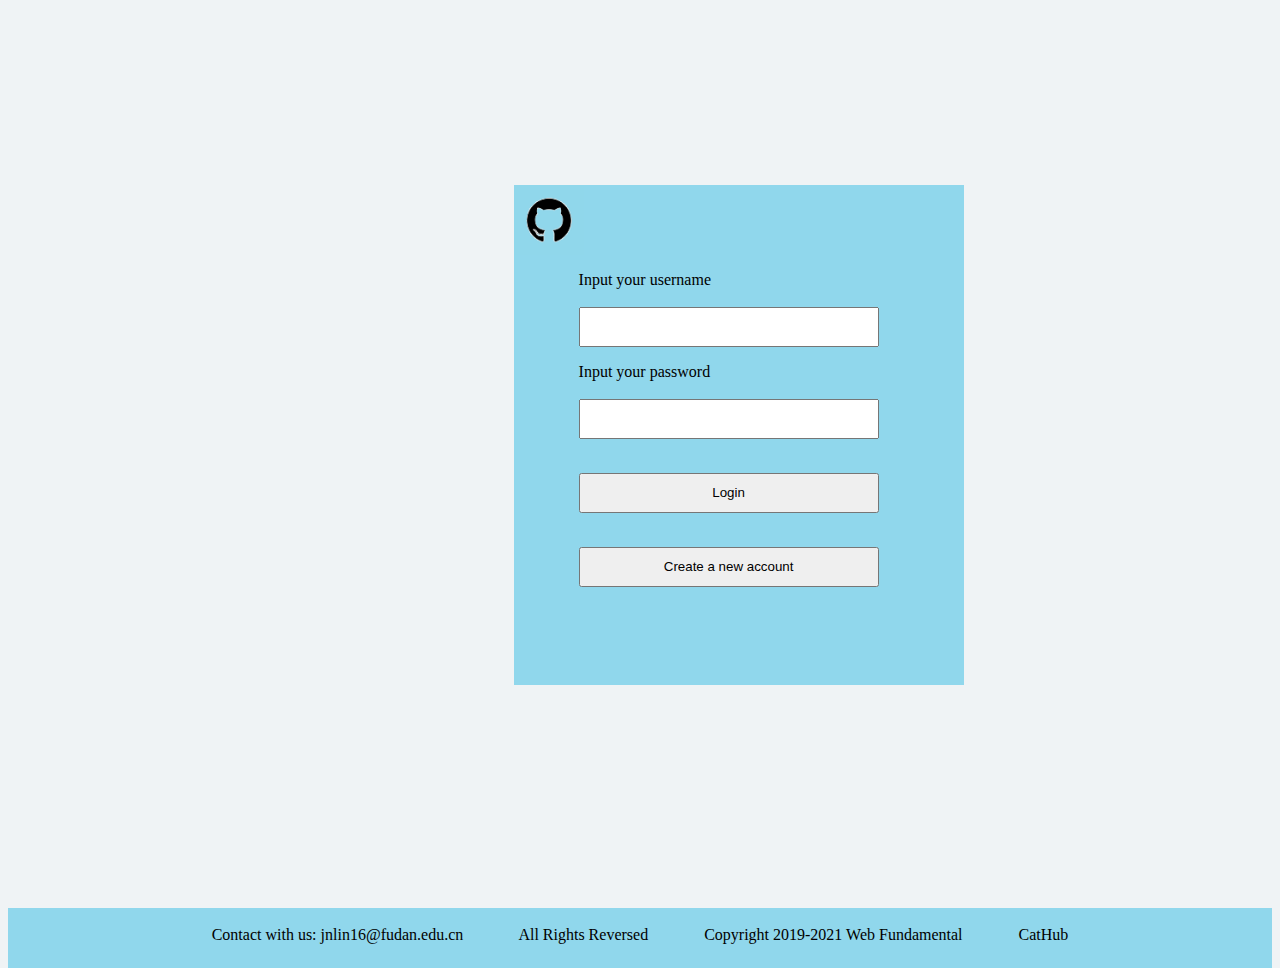
<file: index.html>
<html>
    <head>
        <title>Home</title>
    </head>
    <script language="javascript">
        document.location = "./src/Login.html";
    </script>
    <div style="position:relative" class="ttop">
   
       <link href="./src/css/index.css" rel="stylesheet" type="text/css">
        <body>
            <div class="top">
                   <center> 
                    <ul>
                    <img src="./img/cat.jpg" width="60" height="60" style="position:absolute; left:0px; top:0px; ">
                    <li><a href="#"><b><u>Home</u></b></a></li>
                    <li><a href="./src/Browser.html"><b>Browse</b></a></li>
                    <li><a href="./src/Search.html"><b>Search</b></a></li>
                   
                    <li style="position:absolute; right:0px">
                        <a href="#"><b>My Account</b></a>
                        <ul>
                            <li><a href="./src/Upload.html">Upload</a></li>
                            <li><a href="./src/MyPhotos.html">My Photos</a></li>
                            <li><a href="./src/Favor.html">My Favorite</a></li>
                            <li><a href="./src/Login.html">Log in</a></li>
                        </ul>
                    </li>        
                      </ul>
                    </center>      
            </div>
        </body>
    
    </div>

    <div style="position:relative">
        <img src="./img/0.jpg" width="100%" style="position:relative">
    </div>

    <div style="position:relative">
        <div class="firstpart">
            <ul item-width="100%">
            <li style="display:block" id="1"><a href="./src/Details.html"><img src="./img/1.jpg" width="100%"></a></li>
            <li style="display:none" id="7"><a href="./src/Details.html"><img src="./img/7.jpg" width="100%"></a></li>
            </ul>
            <div>
                <p><b><font size="13">&nbsp;&nbsp;Title</font></b></p>
                <p><font size="5">&nbsp;&nbsp;&nbsp;&nbsp;This is a picutre about......</font></p>
            </div>
        </div>
        <div class="firstpart">
            <ul item-width="100%">
                <li style="display:block" id="2"><a href="./src/Details.html"><img src="./img/2.jpg" width="100%"></a></li>
                <li style="display:none" id="8"><a href="./src/Details.html"><img src="./img/8.jpg" width="100%"></a></li>
            </ul>
            <div>
                <p><b><font size="13">&nbsp;&nbsp;Title</font></b></p>
                <p><font size="5">&nbsp;&nbsp;&nbsp;&nbsp;This is a picutre about......</font></p>
            </div>
        </div>
        <div class="firstpart">
            <ul item-width="100%">
                <li style="display:block" id="3"><a href="./src/Details.html"><img src="./img/3.jpg" width="100%"></a></li>
                <li style="display:none" id="9"><a href="./src/Details.html"><img src="./img/9.jpg" width="100%"></a></li>
            </ul>
            <div>
                <p><b><font size="13">&nbsp;&nbsp;Title</font></b></p>
                <p><font size="5">&nbsp;&nbsp;&nbsp;&nbsp;This is a picutre about......</font></p>
            </div>
        </div>
    </div>

    <div style="position:relative">
        <div class="firstpart">
            <ul item-width="100%">
                <li style="display:block" id="4"><a href="./src/Details.html"><img src="./img/4.jpg" width="100%"></a></li>
                <li style="display:none" id="10"><a href="./src/Details.html"><img src="./img/10.jpg" width="100%"></a></li>
            </ul>
            <div>
                <p><b><font size="13">&nbsp;&nbsp;Title</font></b></p>
                <p><font size="5">&nbsp;&nbsp;&nbsp;&nbsp;This is a picutre about......</font></p>
            </div>
        </div>
        <div class="firstpart">
            <ul item-width="100%">
                <li style="display:block" id="5"><a href="./src/Details.html"><img src="./img/5.jpg" width="100%"></a></li>
                <li style="display:none" id="11"><a href="./src/Details.html"><img src="./img/11.jpg" width="100%"></a></li>
            </ul>
            <div>
                <p><b><font size="13">&nbsp;&nbsp;Title</font></b></p>
                <p><font size="5">&nbsp;&nbsp;&nbsp;&nbsp;This is a picutre about......</font></p>
            </div>
        </div>
        <div class="firstpart">
            <ul item-width="100%">
                <li style="display:block" id="6"><a href="./src/Details.html"><img src="./img/6.jpg" width="100%"></a></li>
                <li style="display:none" id="12"><a href="./src/Details.html"><img src="./img/12.jpg" width="100%"></a></li>
            </ul>
            <div>
                <p><b><font size="13">&nbsp;&nbsp;Title</font></b></p>
                 <p><font size="5">&nbsp;&nbsp;&nbsp;&nbsp;This is a picutre about......</font></p>
            </div>
        </div>
        </div>


    <button style="position: fixed; right: 5%; bottom: 20%; height: 40px; width: 100px;" id="btn1">></button>
    
    <script language="javascript">
            var a = document.getElementById("1");
            var b = document.getElementById("2");
            var c = document.getElementById("3");
            var d = document.getElementById("4");
            var e = document.getElementById("5");
            var f = document.getElementById("6");
            var g = document.getElementById("7");
            var h = document.getElementById("8");
            var i = document.getElementById("9");
            var j = document.getElementById("10");
            var k = document.getElementById("11");
            var l = document.getElementById("12");

            var b1 = document.getElementById("btn1");
            
            var num = 0;

            b1.onclick = function(){   
                num++;
                if (num > 1)
                   num = 0;
                panduan();
            }
            
            function panduan(){
                if(num == 1){
                    a.style.display="none";
                    b.style.display="none";
                    c.style.display="none";
                    d.style.display="none";
                    e.style.display="none";
                    f.style.display="none";
                    g.style.display="block";
                    h.style.display="block";
                    i.style.display="block";
                    j.style.display="block";
                    k.style.display="block";
                    l.style.display="block";
                }
                if(num == 0){
                    a.style.display="block";
                    b.style.display="block";
                    c.style.display="block";
                    d.style.display="block";
                    e.style.display="block";
                    f.style.display="block";
                    g.style.display="none";
                    h.style.display="none";
                    i.style.display="none";
                    j.style.display="none";
                    k.style.display="none";
                    l.style.display="none";
                }
            }   
    </script>

    <button style="position: fixed; right: 5%; bottom: 10%; height: 40px; width: 100px;" id="btn">^</button>
    <script>
        function goTop(){
            //速度
            var speed = 100;
            //开启定时器
            
            var timer = setInterval(function(){
                //获取滚动条的高度
                var scrollTop = document.documentElement.scrollTop || document.body.scrollTop;
                //设置滚动的高度
                document.documentElement.scrollTop = document.body.scrollTop = (scrollTop - speed);
                //清除定时器
                speed += 30;
                if(scrollTop <= 0){
                    clearInterval(timer);
                }
            },30)
        }

        btn.onclick = function(){
            
            goTop();//调用函数
        }
    </script>

    <div class="top" style="position: relative">
        <p align="center">
            <br>
            Contact with us: jnlin16@fudan.edu.cn
            &nbsp;&nbsp;&nbsp;&nbsp;&nbsp;&nbsp;&nbsp;&nbsp;&nbsp;&nbsp;&nbsp;&nbsp;
            All Rights Reversed
            &nbsp;&nbsp;&nbsp;&nbsp;&nbsp;&nbsp;&nbsp;&nbsp;&nbsp;&nbsp;&nbsp;&nbsp;
            Copyright 2019-2021 Web Fundamental
            &nbsp;&nbsp;&nbsp;&nbsp;&nbsp;&nbsp;&nbsp;&nbsp;&nbsp;&nbsp;&nbsp;&nbsp;
            CatHub
        </p>
    </div>

</html>
</file>
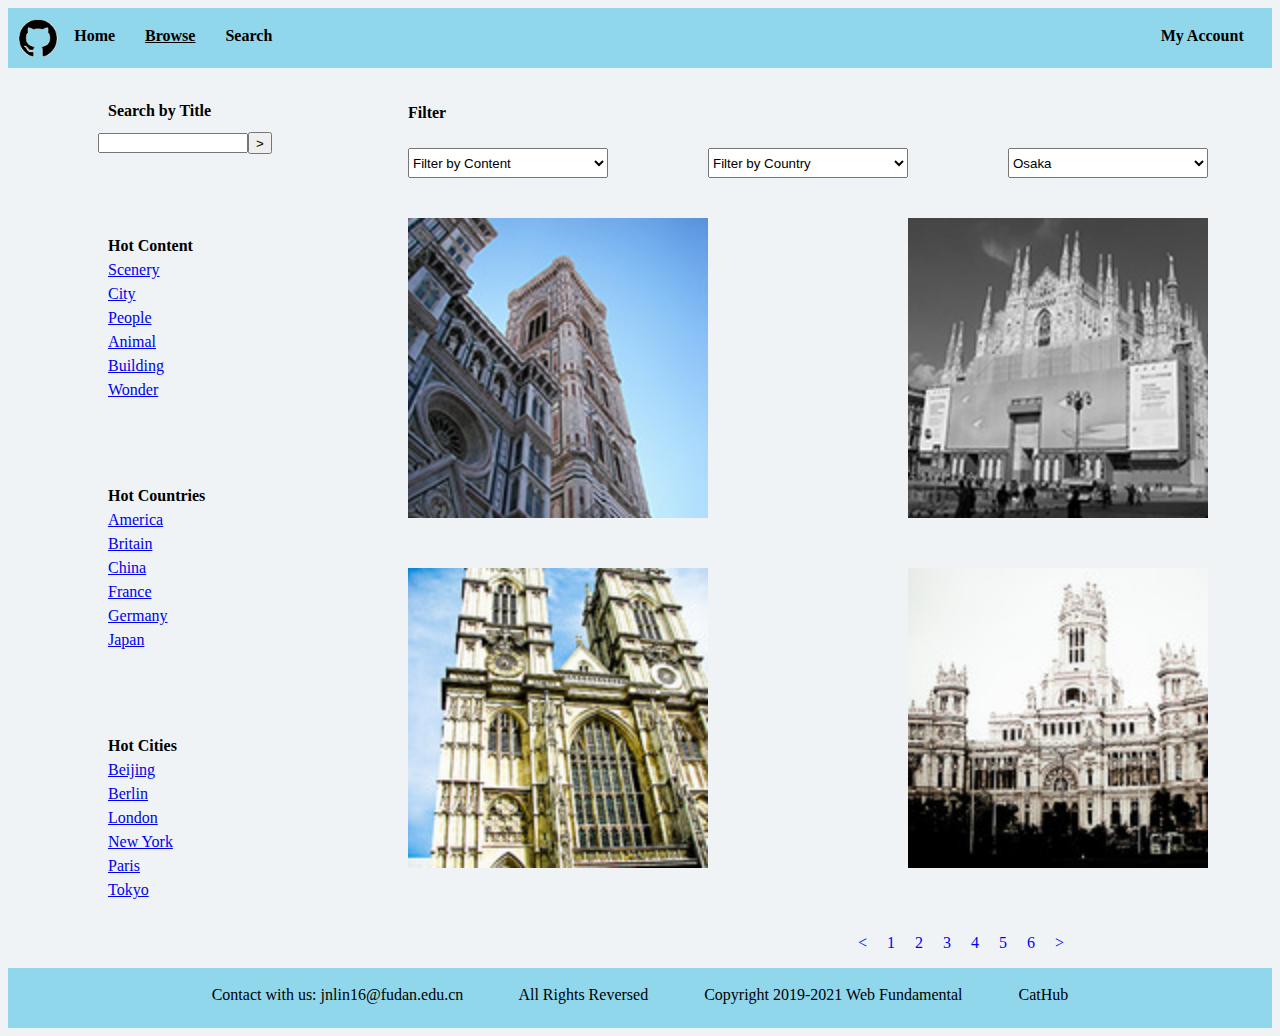
<file: src/Browser.html>
<html>
    <head>
            <title>Browse</title>
    </head>
    <div style="position:relative" class="ttop">
    <link href="./css/Browser.css" rel="stylesheet" type="text/css">
        <body>
            <div class="top">
                <center> 
                    <ul>
                    <img src="../img/cat.jpg" width="60" height="60" style="position:absolute; left:0px; top:0px; ">
                    <li><a href="./Home.html"><b>Home</b></a></li>
                    <li><a href="./Browser.html"><b><u>Browse</u></b></a></li>
                    <li><a href="./Search.html"><b>Search</b></a></li>
                
                    <li style="position:absolute; right:0px">
                        <a href="#"><b>My Account</b></a>
                        <ul>
                            <li><a href="./Upload.html">Upload</a></li>
                            <li><a href="./MyPhotos.html">My Photos</a></li>
                            <li><a href="./Favor.html">My Favorite</a></li>
                            <li><a href="./Login.html">Log in</a></li>
                        </ul>
                    </li>        
                    </ul>
                    </center>      
            </div>
        </body>
    </div>

    <script>
        function display_alert(){
            alert("I am an alert box!!")
            }
    </script>

    <div class="content" style="position: relative;">
        <div class="contentleft">
            <p style="position: absolute; left:100px">
                <br><b>Search by Title</b><br>
            </p>
            <input type="text" name="title" style="position: absolute; left:90px; top:65px; width:150px; height:20px">
            <button onclick="display_alert()" value="Display alert box" style="position: absolute; left:240px; top:64px; height:22px" >></button>
        
            <p style="position: absolute; left:100px; top:150px; line-height: 150%">
                <b>Hot Content</b><br>
                <a href="javascript: display_alert();">Scenery<br></a>
                <a href="javascript: display_alert();">City<br></a>
                <a href="javascript: display_alert();">People<br></a>
                <a href="javascript: display_alert();">Animal<br></a>
                <a href="javascript: display_alert();">Building<br></a>
                <a href="javascript: display_alert();">Wonder<br></a>
            </p>
        
            <p style="position: absolute; left:100px; top:400px; line-height: 150%">
                <b>Hot Countries</b><br>
                <a href="javascript: display_alert();">America<br></a>
                <a href="javascript: display_alert();">Britain<br></a>
                <a href="javascript: display_alert();">China<br></a>
                <a href="javascript: display_alert();">France<br></a>
                <a href="javascript: display_alert();">Germany<br></a>
                <a href="javascript: display_alert();">Japan<br></a>
            </p>

            <p style="position: absolute; left:100px; top:650px; line-height: 150%">
                <b>Hot Cities</b><br>
                <a href="javascript: display_alert();">Beijing<br></a>
                <a href="javascript: display_alert();">Berlin<br></a>
                <a href="javascript: display_alert();">London<br></a>
                <a href="javascript: display_alert();">New York<br></a>
                <a href="javascript: display_alert();">Paris<br></a>
                <a href="javascript: display_alert();">Tokyo<br></a>
            </p>
        </div>
        <div class="contentright">
            <p style="position: absolute; left:400px; top:20px">
                <b>Filter</b>
            </p>
            <select name="content" class="filter" style="position: absolute; left:400px; top:80px">
                <option id="A0" value="Default1" selected>Filter by Content</option>
                <option id="A1" value="Scenery">Scenery</option>
                <option id="A2" value="City">City</option>
                <option id="A3" value="People">People</option>
                <option id="A4" value="Animal">Animal</option>
                <option id="A5" value="Building">Building</option>
                <option id="A6" value="Wonder">Wonder</option>
            </select>

            <select name="country" class="filter" style="position: absolute; left:700px; top:80px" onchange="Country2City(this.value)">
                <option id="C0" value="Default2" selected>Filter by Country</option>
                <option id="C1" value="America">America</option>
                <option id="C2" value="Britain">Britain</option>
                <option id="C3" value="China">China</option>
                <option id="C4" value="France">France</option>
                <option id="C5" value="Germany">Germany</option>
                <option id="C6" value="Japan">Japan</option>
            </select>

            <select name="city" class="filter" style="position: absolute; left:1000px; top:80px; display: block">
                <option id="C00" value="Default3" selected>Filter by City</option>
                <option id="C11" value="New York" selected style="display: none">New York</option>
                <option id="C12" value="Los Angeles" selected style="display: none">Los Angeles</option>
                <option id="C21" value="London" selected style="display: none">London</option>
                <option id="C22" value="Birmingham" selected style="display: none">Birmingham</option>
                <option id="C31" value="Beijing" selected style="display: none">Beijing</option>
                <option id="C32" value="Shanghai" selected style="display: none">Shanghai</option>
                <option id="C41" value="Paris" selected style="display: none">Paris</option>
                <option id="C42" value="Bordeaux" selected style="display: none">Bordeaux</option>
                <option id="C51" value="Berlin" selected style="display: none">Berlin</option>
                <option id="C52" value="Munich" selected style="display: none">Munich</option>
                <option id="C61" value="Tokyo" selected style="display: none">Tokyo</option>
                <option id="C62" value="Osaka" selected style="display: none">Osaka</option>
            </select>

            <button onclick="display_alert()" style="position: absolute; left:1400px; top:77.5px; width: 200px; height:35px;" id="Filter">
                Filter
            </button>

            <a href="./Details.html"><img src="../img/1.jpg" style="position: absolute; left:400px; top:150px; width: 300px;"></a>
            <a href="./Details.html"><img src="../img/2.jpg" style="position: absolute; left:900px; top:150px; width: 300px;"></a>
            <a href="./Details.html"><img src="../img/3.jpg" style="position: absolute; left:1400px; top:150px; width: 300px;"></a>
            <a href="./Details.html"><img src="../img/4.jpg" style="position: absolute; left:400px; top:500px; width: 300px;"></a>
            <a href="./Details.html"><img src="../img/5.jpg" style="position: absolute; left:900px; top:500px; width: 300px;"></a>
            <a href="./Details.html"><img src="../img/6.jpg" style="position: absolute; left:1400px; top:500px; width: 300px;"></a>
        
            <p style="position: absolute; left:850px; top:850px;"><font color="blue"><&nbsp;&nbsp;&nbsp;&nbsp; 1&nbsp;&nbsp;&nbsp;&nbsp; 2&nbsp;&nbsp;&nbsp;&nbsp; 3&nbsp;&nbsp;&nbsp;&nbsp; 4 &nbsp;&nbsp;&nbsp;&nbsp;5&nbsp;&nbsp;&nbsp;&nbsp; 6&nbsp;&nbsp;&nbsp;&nbsp; ></1></font></p>
        </div>
    </div>

    <script>

        var C00 = document.getElementById("C00");
        var C11 = document.getElementById("C11");
        var C12 = document.getElementById("C12");
        var C21 = document.getElementById("C21");
        var C22 = document.getElementById("C22");
        var C31 = document.getElementById("C31");
        var C32 = document.getElementById("C32");
        var C41 = document.getElementById("C41");
        var C42 = document.getElementById("C42");
        var C51 = document.getElementById("C51");
        var C52 = document.getElementById("C52");
        var C61 = document.getElementById("C61");
        var C62 = document.getElementById("C62");

        function Country2City(num) {
            switch(num) {
                case "America":
                    C00.style.display = "none";
                    C11.style.display = "block";
                    C12.style.display = "block";
                    C21.style.display = "none";
                    C22.style.display = "none";
                    C31.style.display = "none";
                    C32.style.display = "none";
                    C41.style.display = "none";
                    C42.style.display = "none";
                    C51.style.display = "none";
                    C52.style.display = "none";
                    C61.style.display = "none";
                    C62.style.display = "none";
                    break;
                case "Britain":
                    C00.style.display = "none";
                    C11.style.display = "none";
                    C12.style.display = "none";
                    C21.style.display = "block";
                    C22.style.display = "block";
                    C31.style.display = "none";
                    C32.style.display = "none";
                    C41.style.display = "none";
                    C42.style.display = "none";
                    C51.style.display = "none";
                    C52.style.display = "none";
                    C61.style.display = "none";
                    C62.style.display = "none";
                    break;
                case "China":
                    C00.style.display = "none";
                    C11.style.display = "none";
                    C12.style.display = "none";
                    C21.style.display = "none";
                    C22.style.display = "none";
                    C31.style.display = "block";
                    C32.style.display = "block";
                    C41.style.display = "none";
                    C42.style.display = "none";
                    C51.style.display = "none";
                    C52.style.display = "none";
                    C61.style.display = "none";
                    C62.style.display = "none";
                    break;
                case "France":
                    C00.style.display = "none";
                    C11.style.display = "none";
                    C12.style.display = "none";
                    C21.style.display = "none";
                    C22.style.display = "none";
                    C31.style.display = "none";
                    C32.style.display = "none";
                    C41.style.display = "block";
                    C42.style.display = "block";
                    C51.style.display = "none";
                    C52.style.display = "none";
                    C61.style.display = "none";
                    C62.style.display = "none";
                    break;
                case "Germany":
                    C00.style.display = "none";
                    C11.style.display = "none";
                    C12.style.display = "none";
                    C21.style.display = "none";
                    C22.style.display = "none";
                    C31.style.display = "none";
                    C32.style.display = "none";
                    C41.style.display = "none";
                    C42.style.display = "none";
                    C51.style.display = "block";
                    C52.style.display = "block";
                    C61.style.display = "none";
                    C62.style.display = "none";
                    break;
                case "Japan":
                    C00.style.display = "none";
                    C11.style.display = "none";
                    C12.style.display = "none";
                    C21.style.display = "none";
                    C22.style.display = "none";
                    C31.style.display = "none";
                    C32.style.display = "none";
                    C41.style.display = "none";
                    C42.style.display = "none";
                    C51.style.display = "none";
                    C52.style.display = "none";
                    C61.style.display = "block";
                    C62.style.display = "block";
                    break;
                default:
                    C00.style.display = "block";
                    C11.style.display = "none";
                    C12.style.display = "none";
                    C21.style.display = "none";
                    C22.style.display = "none";
                    C31.style.display = "none";
                    C32.style.display = "none";
                    C41.style.display = "none";
                    C42.style.display = "none";
                    C51.style.display = "none";
                    C52.style.display = "none";
                    C61.style.display = "none";
                    C62.style.display = "none";
                    ;
            }
        }
    </script>

    <div class="top" style="position: relative; margin-bottom: 0%">
        <p align="center">
            <br>
            Contact with us: jnlin16@fudan.edu.cn
            &nbsp;&nbsp;&nbsp;&nbsp;&nbsp;&nbsp;&nbsp;&nbsp;&nbsp;&nbsp;&nbsp;&nbsp;
            All Rights Reversed
            &nbsp;&nbsp;&nbsp;&nbsp;&nbsp;&nbsp;&nbsp;&nbsp;&nbsp;&nbsp;&nbsp;&nbsp;
            Copyright 2019-2021 Web Fundamental
            &nbsp;&nbsp;&nbsp;&nbsp;&nbsp;&nbsp;&nbsp;&nbsp;&nbsp;&nbsp;&nbsp;&nbsp;
            CatHub
        </p>
    </div>
</html>
</file>
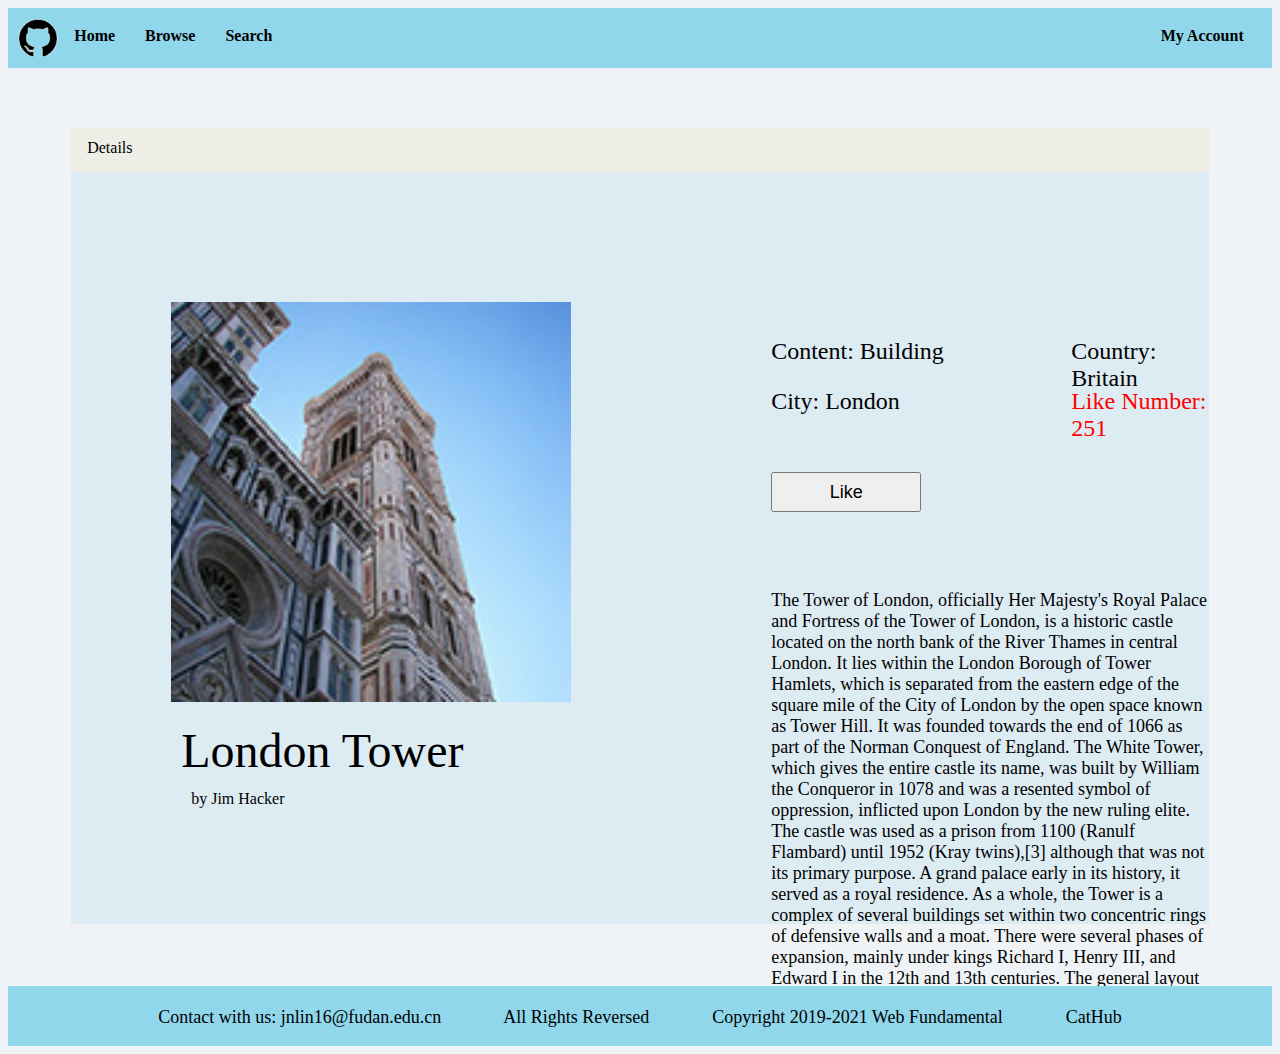
<file: src/Details.html>
<html>
        <link href="./css/Details.css" rel="stylesheet" type="text/css">
    <head>
            <title>Details</title>
    </head>
    <div style="position:relative" class="ttop">
        <body>
            <div class="top">
                <center> 
                <ul>
                    <img src="../img/cat.jpg" width="60" height="60" style="position:absolute; left:0px; top:0px; ">
                    <li><a href="./Home.html"><b>Home</b></a></li>
                    <li><a href="./Browser.html"><b>Browse</b></a></li>
                    <li><a href="./Search.html"><b>Search</b></a></li>
                    
                    <li style="position:absolute; right:0px">
                        <a href="#"><b>My Account</b></a>
                        <ul>
                            <li><a href="./Upload.html">Upload</a></li>
                            <li><a href="./MyPhotos.html">My Photos</a></li>
                            <li><a href="./Favor.html">My Favorite</a></li>
                            <li><a href="./Login.html">Log in</a></li>
                        </ul>
                    </li>        
                </ul>
                </center>      
            </div>
        </body>
    </div>

    <div class="content" style="position: relative;">
        <div class="content1" style="position: relative;">
            <p style="line-height: 40px">&nbsp;&nbsp;&nbsp;&nbsp;Details</p>
        </div>
        <div class="content2" style="position: relative;">
            <img src="../img/1.jpg" width=400px style="position:absolute;left:100px; top:130px">
            <p style="position: absolute; left:110px; bottom:130px">
                <font size=13>London Tower</font>
            </p>
            <p style="position: absolute; left:120px; bottom:100px">
                by Jim Hacker
            </p>
            <p style="position: absolute; left:700px; top:150px">
                <font size=5>Content: Building</font>
            </p>
            <p style="position: absolute; left:1000px; top:150px">
                <font size=5>Country: Britain</font>
            </p>
            <p style="position: absolute; left:700px; top:200px">
                <font size=5>City: London</font>
            </p>
            <p style="position: absolute; left:1000px; top:200px">
                <font size=5 color="red">Like Number: 251</font>
            </p>
            <button style="position: absolute; left: 700px; top: 300px; height: 40px; width: 150px;" id="btn"><font size=4>Like<font></font></button>
            <p style="position: absolute; left:700px; top:400px">
                    The Tower of London, officially Her Majesty's Royal Palace and Fortress of the Tower of London, is a historic castle located on the north bank of the River Thames in central London. It lies within the London Borough of Tower Hamlets, which is separated from the eastern edge of the square mile of the City of London by the open space known as Tower Hill. It was founded towards the end of 1066 as part of the Norman Conquest of England. The White Tower, which gives the entire castle its name, was built by William the Conqueror in 1078 and was a resented symbol of oppression, inflicted upon London by the new ruling elite. The castle was used as a prison from 1100 (Ranulf Flambard) until 1952 (Kray twins),[3] although that was not its primary purpose. A grand palace early in its history, it served as a royal residence. As a whole, the Tower is a complex of several buildings set within two concentric rings of defensive walls and a moat. There were several phases of expansion, mainly under kings Richard I, Henry III, and Edward I in the 12th and 13th centuries. The general layout established by the late 13th century remains despite later activity on the site. 
            </p>
        </div>
    </div>

    <script>
        function AlertLike(){
            alert("Like Finish")
        }
        btn.onclick = function(){   
            AlertLike();//调用函数
        }
    </script>

    <div class="top" style="position: relative; margin-bottom: 0%">
        <p align="center">
            <br>
            Contact with us: jnlin16@fudan.edu.cn
            &nbsp;&nbsp;&nbsp;&nbsp;&nbsp;&nbsp;&nbsp;&nbsp;&nbsp;&nbsp;&nbsp;&nbsp;
            All Rights Reversed
            &nbsp;&nbsp;&nbsp;&nbsp;&nbsp;&nbsp;&nbsp;&nbsp;&nbsp;&nbsp;&nbsp;&nbsp;
            Copyright 2019-2021 Web Fundamental
            &nbsp;&nbsp;&nbsp;&nbsp;&nbsp;&nbsp;&nbsp;&nbsp;&nbsp;&nbsp;&nbsp;&nbsp;
            CatHub
        </p>
    </div>
</html>
</file>
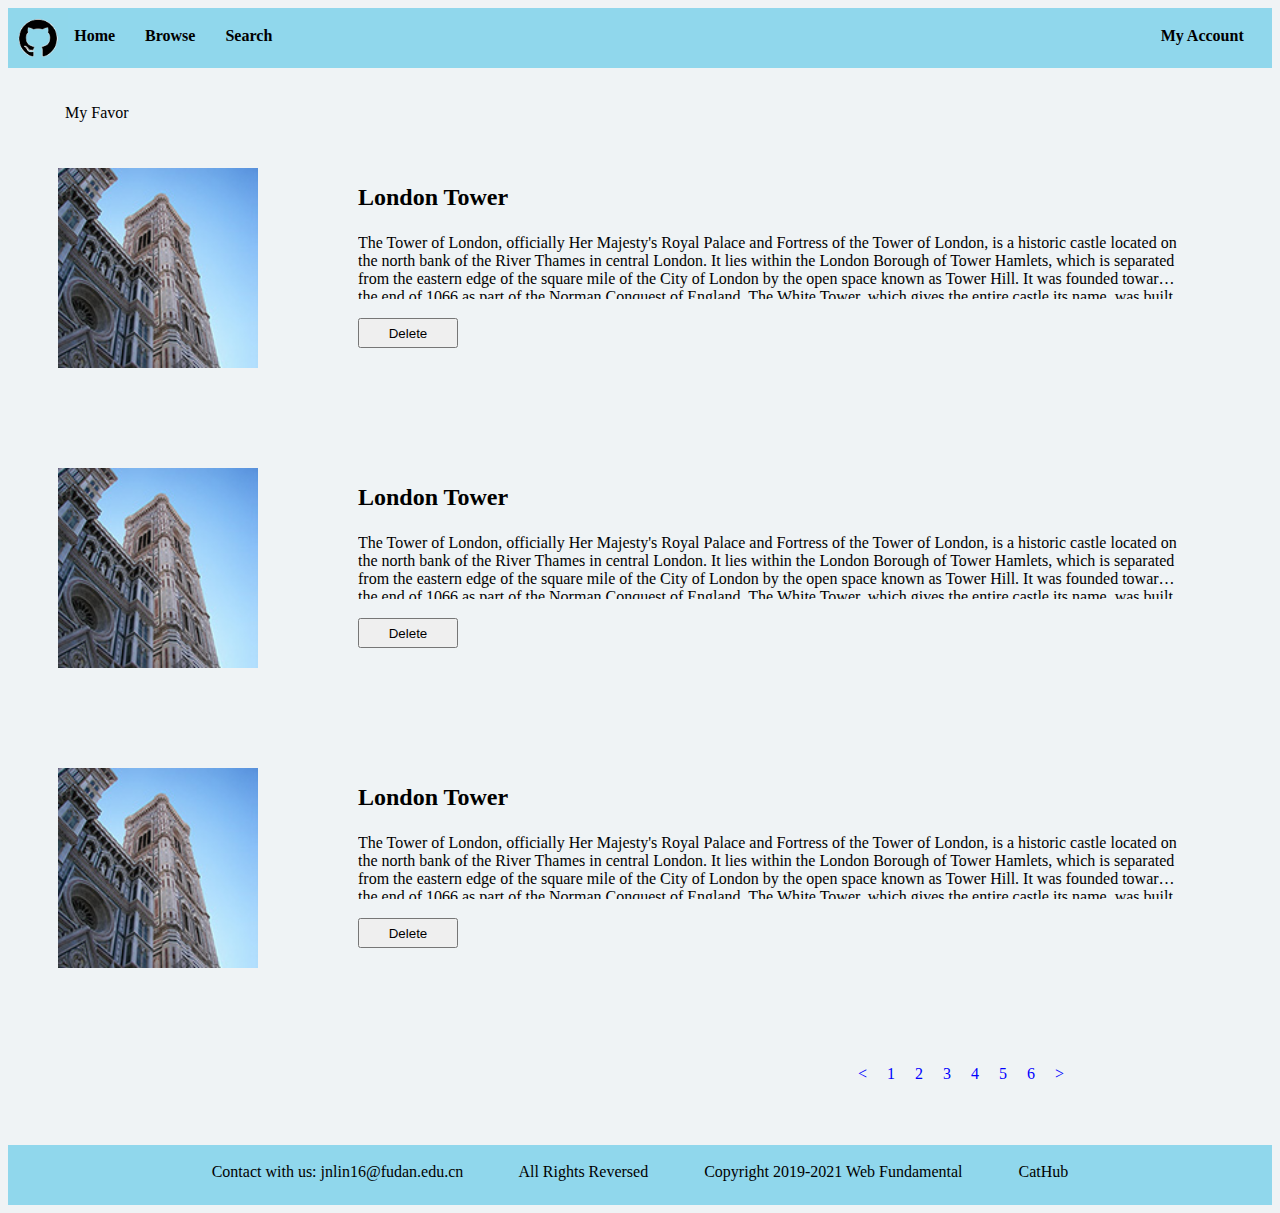
<file: src/Favor.html>
<html>
    <head>
        <title>Favor</title>
    </head>
    <link href="./css/Favor.css" rel="stylesheet" type="text/css">

    <div style="position:relative" class="ttop">
        <body>
            <div class="top">
                <center> 
                    <ul>
                    <img src="../img/cat.jpg" width="60" height="60" style="position:absolute; left:0px; top:0px; ">
                    <li><a href="./Home.html"><b>Home</b></a></li>
                    <li><a href="./Browser.html"><b>Browse</b></a></li>
                    <li><a href="./Search.html"><b>Search</b></a></li>
                
                    <li style="position:absolute; right:0px">
                        <a href="#"><b>My Account</b></a>
                        <ul>
                            <li><a href="./Upload.html">Upload</a></li>
                            <li><a href="./MyPhotos.html">My Photos</a></li>
                            <li><a href="./Favor.html">My Favorite</a></li>
                            <li><a href="./Login.html">Log in</a></li>
                        </ul>
                    </li>        
                    </ul>
                    </center>      
            </div>
        </body>
    </div>

    <script>
        function display_alert(){
            alert("I am an alert box!!")
        }
    </script>

    <div class="content" style="position: relative;">
        <p style="position: absolute; left:57px; top: 20px;">My Favor</p>
        <a href="./Details.html"><img src="../img/1.jpg" width="200px" style="position: absolute; left:50px; top:100px"></a>
        <p style="position: absolute; left:350px; top: 100px;"><font size=5><b>London Tower</b></font></p>
        <p class="p2" style="position: absolute; left:350px; top: 150px;">The Tower of London, officially Her Majesty's Royal Palace and Fortress of the Tower of London, is a historic castle located on the north bank of the River Thames in central London. It lies within the London Borough of Tower Hamlets, which is separated from the eastern edge of the square mile of the City of London by the open space known as Tower Hill. It was founded towards the end of 1066 as part of the Norman Conquest of England. The White Tower, which gives the entire castle its name, was built by William the Conqueror in 1078 and was a resented symbol of oppression, inflicted upon London by the new ruling elite. The castle was used as a prison from 1100 (Ranulf Flambard) until 1952 (Kray twins),[3] although that was not its primary purpose. A grand palace early in its history, it served as a royal residence. As a whole, the Tower is a complex of several buildings set within two concentric rings of defensive walls and a moat. There were several phases of expansion, mainly under kings Richard I, Henry III, and Edward I in the 12th and 13th centuries. The general layout established by the late 13th century remains despite later activity on the site. </p>
        <button onclick="javascript:display_alert();" style="position: absolute; left:350px; top: 250px; width:100px; height:30px;">Delete</button>
    
        <a href="./Details.html"><img src="../img/1.jpg" width="200px" style="position: absolute; left:50px; top:400px"></a>
        <p style="position: absolute; left:350px; top: 400px;"><font size=5><b>London Tower</b></font></p>
        <p class="p2" style="position: absolute; left:350px; top: 450px;">The Tower of London, officially Her Majesty's Royal Palace and Fortress of the Tower of London, is a historic castle located on the north bank of the River Thames in central London. It lies within the London Borough of Tower Hamlets, which is separated from the eastern edge of the square mile of the City of London by the open space known as Tower Hill. It was founded towards the end of 1066 as part of the Norman Conquest of England. The White Tower, which gives the entire castle its name, was built by William the Conqueror in 1078 and was a resented symbol of oppression, inflicted upon London by the new ruling elite. The castle was used as a prison from 1100 (Ranulf Flambard) until 1952 (Kray twins),[3] although that was not its primary purpose. A grand palace early in its history, it served as a royal residence. As a whole, the Tower is a complex of several buildings set within two concentric rings of defensive walls and a moat. There were several phases of expansion, mainly under kings Richard I, Henry III, and Edward I in the 12th and 13th centuries. The general layout established by the late 13th century remains despite later activity on the site. </p>
        <button onclick="javascript:display_alert();" style="position: absolute; left:350px; top: 550px; width:100px; height:30px;">Delete</button>
    
        <a href="./Details.html"><img src="../img/1.jpg" width="200px" style="position: absolute; left:50px; top:700px"></a>
        <p style="position: absolute; left:350px; top: 700px;"><font size=5><b>London Tower</b></font></p>
        <p class="p2" style="position: absolute; left:350px; top: 750px;">The Tower of London, officially Her Majesty's Royal Palace and Fortress of the Tower of London, is a historic castle located on the north bank of the River Thames in central London. It lies within the London Borough of Tower Hamlets, which is separated from the eastern edge of the square mile of the City of London by the open space known as Tower Hill. It was founded towards the end of 1066 as part of the Norman Conquest of England. The White Tower, which gives the entire castle its name, was built by William the Conqueror in 1078 and was a resented symbol of oppression, inflicted upon London by the new ruling elite. The castle was used as a prison from 1100 (Ranulf Flambard) until 1952 (Kray twins),[3] although that was not its primary purpose. A grand palace early in its history, it served as a royal residence. As a whole, the Tower is a complex of several buildings set within two concentric rings of defensive walls and a moat. There were several phases of expansion, mainly under kings Richard I, Henry III, and Edward I in the 12th and 13th centuries. The general layout established by the late 13th century remains despite later activity on the site. </p>
        <button onclick="javascript:display_alert();" style="position: absolute; left:350px; top: 850px; width:100px; height:30px;">Delete</button>
    
        <p style="position: absolute; left:850px; bottom:30px;"><font color="blue"><&nbsp;&nbsp;&nbsp;&nbsp; 1&nbsp;&nbsp;&nbsp;&nbsp; 2&nbsp;&nbsp;&nbsp;&nbsp; 3&nbsp;&nbsp;&nbsp;&nbsp; 4 &nbsp;&nbsp;&nbsp;&nbsp;5&nbsp;&nbsp;&nbsp;&nbsp; 6&nbsp;&nbsp;&nbsp;&nbsp; ></1></font></p>
    </div>

    <div class="top" style="position: relative; margin-bottom: 0%">
        <p align="center">
            <br>
            Contact with us: jnlin16@fudan.edu.cn
            &nbsp;&nbsp;&nbsp;&nbsp;&nbsp;&nbsp;&nbsp;&nbsp;&nbsp;&nbsp;&nbsp;&nbsp;
            All Rights Reversed
            &nbsp;&nbsp;&nbsp;&nbsp;&nbsp;&nbsp;&nbsp;&nbsp;&nbsp;&nbsp;&nbsp;&nbsp;
            Copyright 2019-2021 Web Fundamental
            &nbsp;&nbsp;&nbsp;&nbsp;&nbsp;&nbsp;&nbsp;&nbsp;&nbsp;&nbsp;&nbsp;&nbsp;
            CatHub
        </p>
    </div>
</html>
</file>
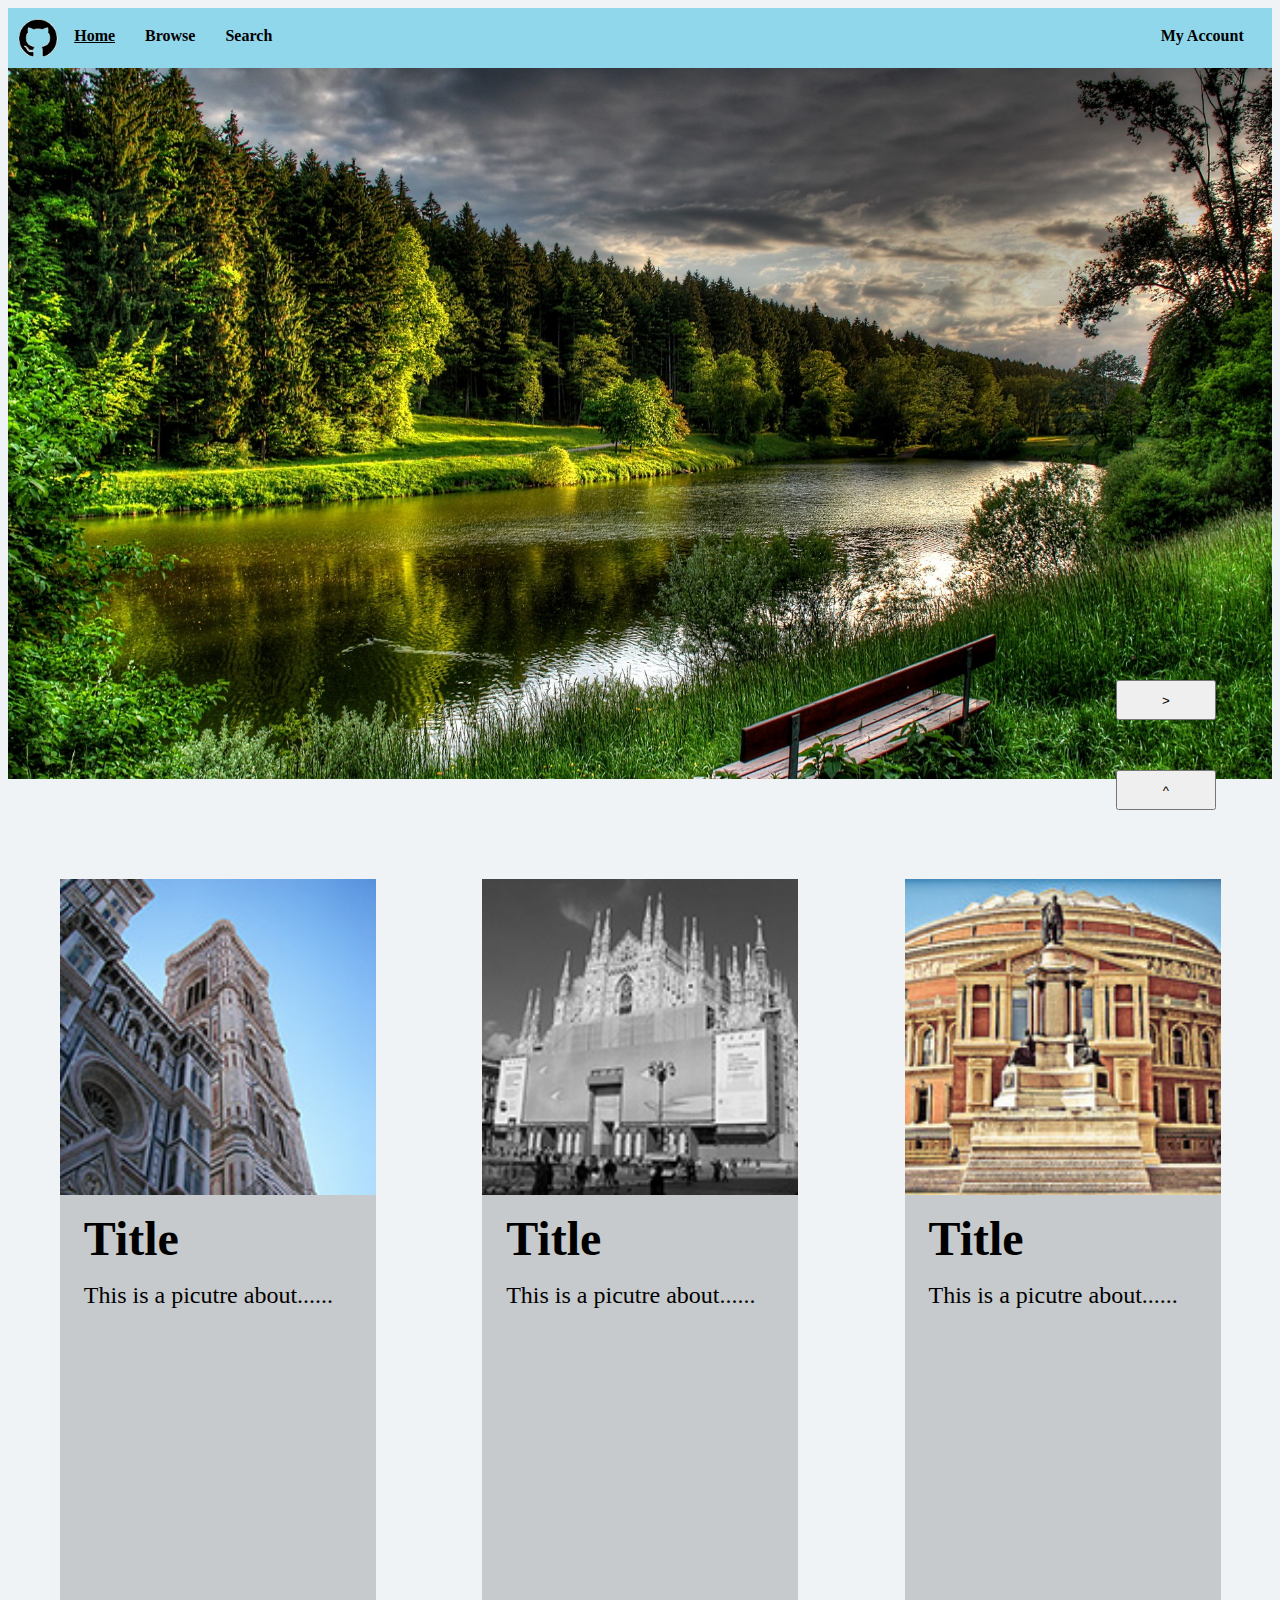
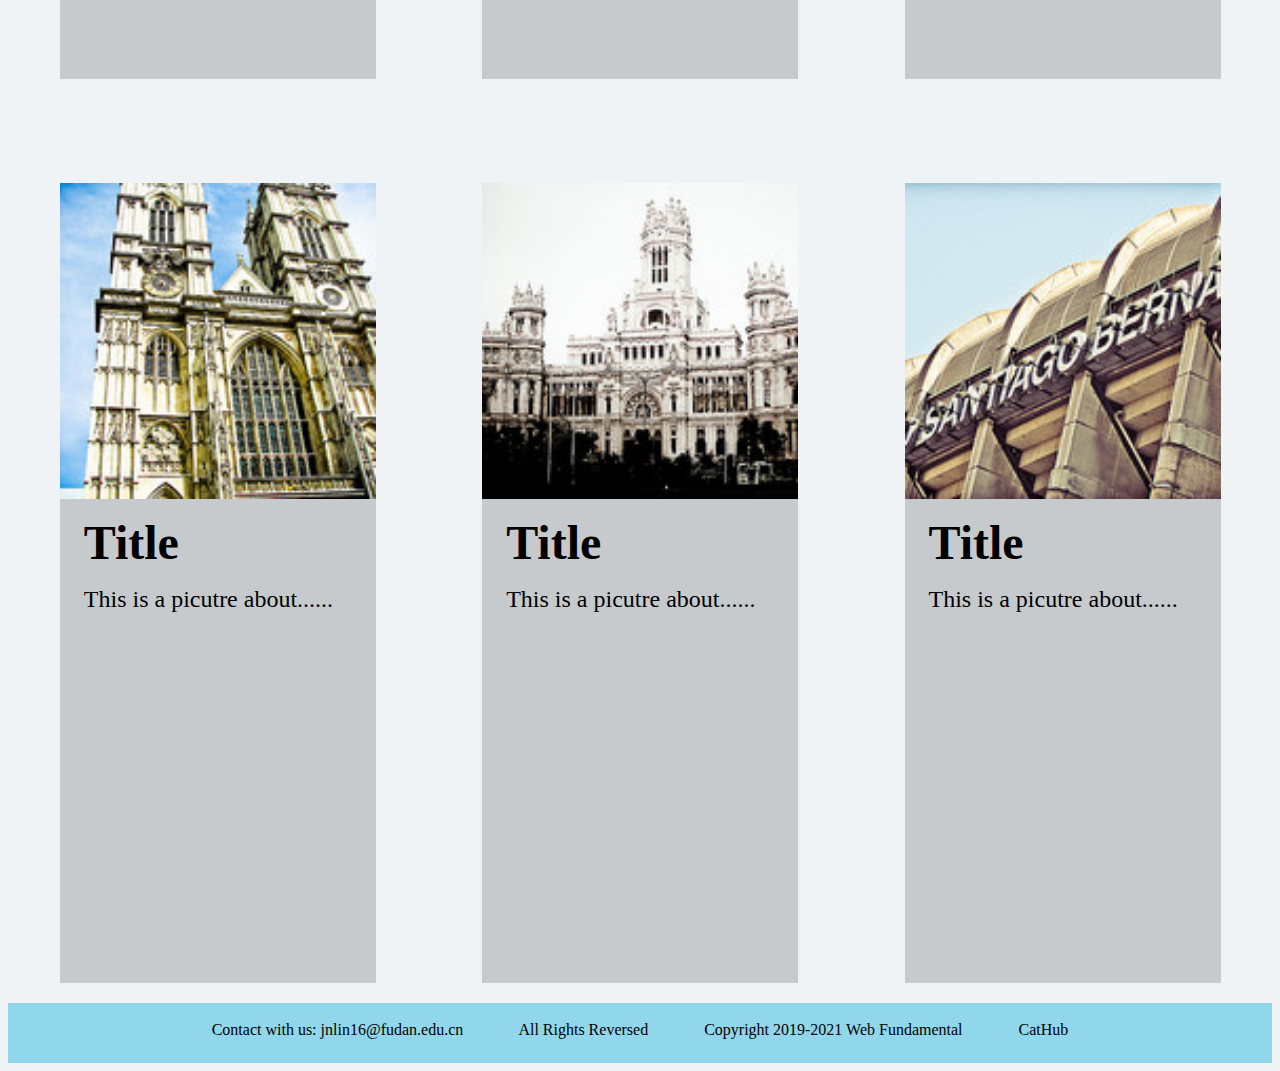
<file: src/Home.html>
<html>
    <head>
        <title>Home</title>
    </head>
    <div style="position:relative" class="ttop">
   
       <link href="./css/index.css" rel="stylesheet" type="text/css">
        <body>
            <div class="top">
                   <center> 
                    <ul>
                    <img src="../img/cat.jpg" width="60" height="60" style="position:absolute; left:0px; top:0px; ">
                    <li><a href="#"><b><u>Home</u></b></a></li>
                    <li><a href="./Browser.html"><b>Browse</b></a></li>
                    <li><a href="./Search.html"><b>Search</b></a></li>
                   
                    <li style="position:absolute; right:0px">
                        <a href="#"><b>My Account</b></a>
                        <ul>
                            <li><a href="./Upload.html">Upload</a></li>
                            <li><a href="./MyPhotos.html">My Photos</a></li>
                            <li><a href="./Favor.html">My Favorite</a></li>
                            <li><a href="./Login.html">Log in</a></li>
                        </ul>
                    </li>        
                      </ul>
                    </center>      
            </div>
        </body>
    
    </div>

    <div style="position:relative">
        <img src="../img/0.jpg" width="100%" style="position:relative">
    </div>

    <div style="position:relative">
        <div class="firstpart">
            <ul item-width="100%">
            <li style="display:block" id="1"><a href="./Details.html"><img src="../img/1.jpg" width="100%"></a></li>
            <li style="display:none" id="7"><a href="./Details.html"><img src="../img/7.jpg" width="100%"></a></li>
            </ul>
            <div>
                <p><b><font size="13">&nbsp;&nbsp;Title</font></b></p>
                <p><font size="5">&nbsp;&nbsp;&nbsp;&nbsp;This is a picutre about......</font></p>
            </div>
        </div>
        <div class="firstpart">
            <ul item-width="100%">
                <li style="display:block" id="2"><a href="./Details.html"><img src="../img/2.jpg" width="100%"></a></li>
                <li style="display:none" id="8"><a href="./Details.html"><img src="../img/8.jpg" width="100%"></a></li>
            </ul>
            <div>
                <p><b><font size="13">&nbsp;&nbsp;Title</font></b></p>
                <p><font size="5">&nbsp;&nbsp;&nbsp;&nbsp;This is a picutre about......</font></p>
            </div>
        </div>
        <div class="firstpart">
            <ul item-width="100%">
                <li style="display:block" id="3"><a href="./Details.html"><img src="../img/3.jpg" width="100%"></a></li>
                <li style="display:none" id="9"><a href="./Details.html"><img src="../img/9.jpg" width="100%"></a></li>
            </ul>
            <div>
                <p><b><font size="13">&nbsp;&nbsp;Title</font></b></p>
                <p><font size="5">&nbsp;&nbsp;&nbsp;&nbsp;This is a picutre about......</font></p>
            </div>
        </div>
    </div>

    <div style="position:relative">
        <div class="firstpart">
            <ul item-width="100%">
                <li style="display:block" id="4"><a href="./Details.html"><img src="../img/4.jpg" width="100%"></a></li>
                <li style="display:none" id="10"><a href="./Details.html"><img src="../img/10.jpg" width="100%"></a></li>
            </ul>
            <div>
                <p><b><font size="13">&nbsp;&nbsp;Title</font></b></p>
                <p><font size="5">&nbsp;&nbsp;&nbsp;&nbsp;This is a picutre about......</font></p>
            </div>
        </div>
        <div class="firstpart">
            <ul item-width="100%">
                <li style="display:block" id="5"><a href="./Details.html"><img src="../img/5.jpg" width="100%"></a></li>
                <li style="display:none" id="11"><a href="./Details.html"><img src="../img/11.jpg" width="100%"></a></li>
            </ul>
            <div>
                <p><b><font size="13">&nbsp;&nbsp;Title</font></b></p>
                <p><font size="5">&nbsp;&nbsp;&nbsp;&nbsp;This is a picutre about......</font></p>
            </div>
        </div>
        <div class="firstpart">
            <ul item-width="100%">
                <li style="display:block" id="6"><a href="./Details.html"><img src="../img/6.jpg" width="100%"></a></li>
                <li style="display:none" id="12"><a href="./Details.html"><img src="../img/12.jpg" width="100%"></a></li>
            </ul>
            <div>
                <p><b><font size="13">&nbsp;&nbsp;Title</font></b></p>
                 <p><font size="5">&nbsp;&nbsp;&nbsp;&nbsp;This is a picutre about......</font></p>
            </div>
        </div>
        </div>


    <button style="position: fixed; right: 5%; bottom: 20%; height: 40px; width: 100px;" id="btn1">></button>
    
    <script language="javascript">
            var a = document.getElementById("1");
            var b = document.getElementById("2");
            var c = document.getElementById("3");
            var d = document.getElementById("4");
            var e = document.getElementById("5");
            var f = document.getElementById("6");
            var g = document.getElementById("7");
            var h = document.getElementById("8");
            var i = document.getElementById("9");
            var j = document.getElementById("10");
            var k = document.getElementById("11");
            var l = document.getElementById("12");

            var b1 = document.getElementById("btn1");
            
            var num = 0;

            b1.onclick = function(){   
                num++;
                if (num > 1)
                   num = 0;
                panduan();
            }
            
            function panduan(){
                if(num == 1){
                    a.style.display="none";
                    b.style.display="none";
                    c.style.display="none";
                    d.style.display="none";
                    e.style.display="none";
                    f.style.display="none";
                    g.style.display="block";
                    h.style.display="block";
                    i.style.display="block";
                    j.style.display="block";
                    k.style.display="block";
                    l.style.display="block";
                }
                if(num == 0){
                    a.style.display="block";
                    b.style.display="block";
                    c.style.display="block";
                    d.style.display="block";
                    e.style.display="block";
                    f.style.display="block";
                    g.style.display="none";
                    h.style.display="none";
                    i.style.display="none";
                    j.style.display="none";
                    k.style.display="none";
                    l.style.display="none";
                }
            }   
    </script>

    <button style="position: fixed; right: 5%; bottom: 10%; height: 40px; width: 100px;" id="btn">^</button>
    <script>
        function goTop(){
            //速度
            var speed = 100;
            //开启定时器
            
            var timer = setInterval(function(){
                //获取滚动条的高度
                var scrollTop = document.documentElement.scrollTop || document.body.scrollTop;
                //设置滚动的高度
                document.documentElement.scrollTop = document.body.scrollTop = (scrollTop - speed);
                //清除定时器
                speed += 30;
                if(scrollTop <= 0){
                    clearInterval(timer);
                }
            },30)
        }

        btn.onclick = function(){
            
            goTop();//调用函数
        }
    </script>

    <div class="top" style="position: relative">
        <p align="center">
            <br>
            Contact with us: jnlin16@fudan.edu.cn
            &nbsp;&nbsp;&nbsp;&nbsp;&nbsp;&nbsp;&nbsp;&nbsp;&nbsp;&nbsp;&nbsp;&nbsp;
            All Rights Reversed
            &nbsp;&nbsp;&nbsp;&nbsp;&nbsp;&nbsp;&nbsp;&nbsp;&nbsp;&nbsp;&nbsp;&nbsp;
            Copyright 2019-2021 Web Fundamental
            &nbsp;&nbsp;&nbsp;&nbsp;&nbsp;&nbsp;&nbsp;&nbsp;&nbsp;&nbsp;&nbsp;&nbsp;
            CatHub
        </p>
    </div>

</html>
</file>
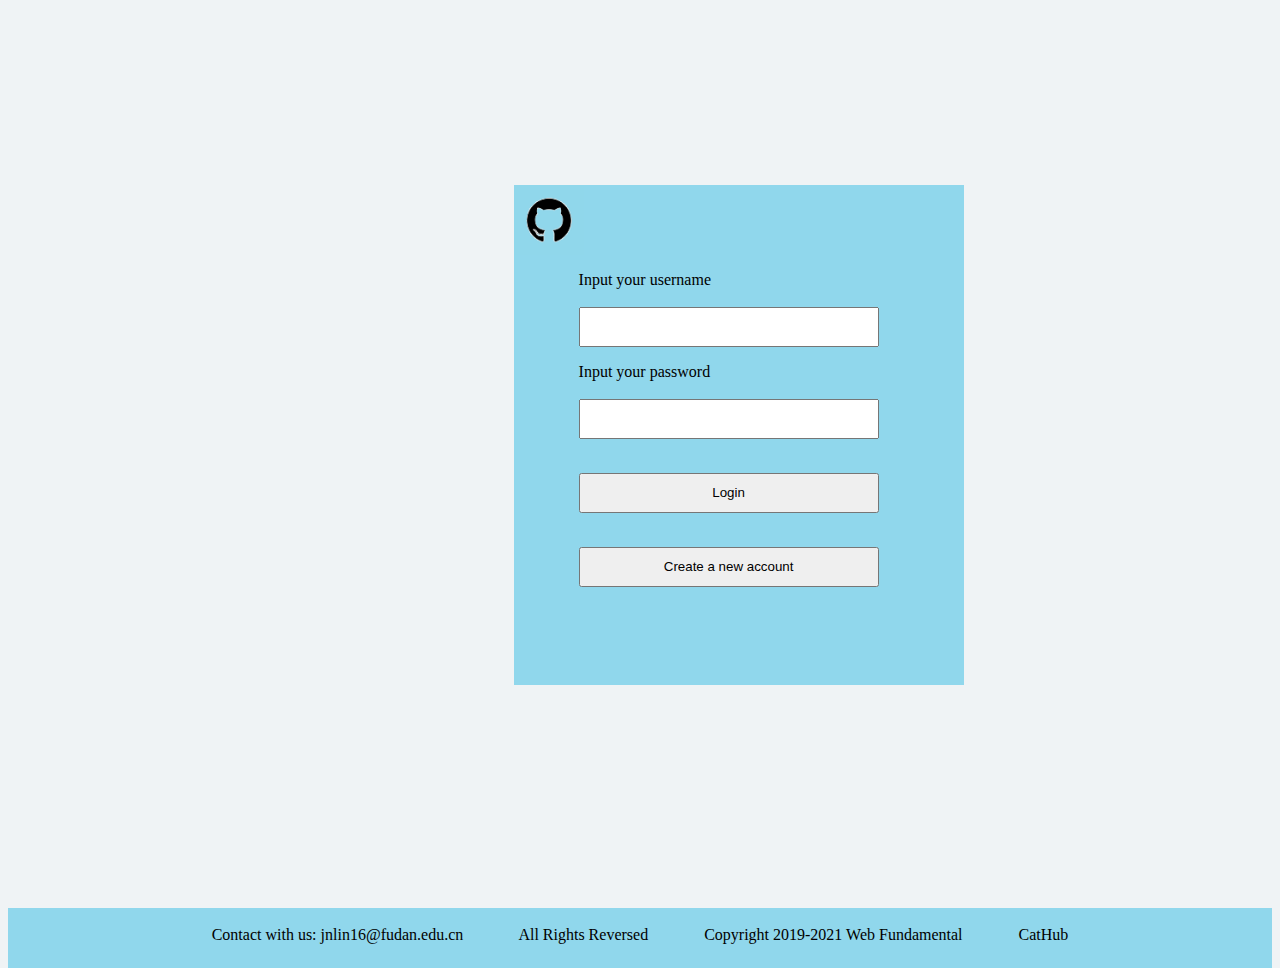
<file: src/Login.html>
<html>
        <link href="../src/css/Login.css" rel="stylesheet" type="text/css">
    <head>
        <title>
            Login
        </title>
    </head>

    <div class="blank" style="position: relative;">
    <div class="back" style="position: relative;">
        <img src="../img/cat.jpg" width=70px >
        <p>
              Input your username<br><br>
             <input type="text" name="userid" pattern="^([0-9a-zA-Z]|_)+$" required>
        </p>
        <p>
            Input your password<br><br>
        <input type="password" name="password", pattern="^([0-9a-zA-Z])+$", minlength="8" required>
        </p>
        <p><br>
            <a href="./Home.html"><button>Login</button></a>
        </p>
        <p><br>
            <a href="../src/Register.html"><button>Create a new account</button></a>
        </p>
    </div>
    </div>

    <div class="top" style="position: relative;">
        <p align="center">
            <br>
            Contact with us: jnlin16@fudan.edu.cn
            &nbsp;&nbsp;&nbsp;&nbsp;&nbsp;&nbsp;&nbsp;&nbsp;&nbsp;&nbsp;&nbsp;&nbsp;
            All Rights Reversed
            &nbsp;&nbsp;&nbsp;&nbsp;&nbsp;&nbsp;&nbsp;&nbsp;&nbsp;&nbsp;&nbsp;&nbsp;
            Copyright 2019-2021 Web Fundamental
            &nbsp;&nbsp;&nbsp;&nbsp;&nbsp;&nbsp;&nbsp;&nbsp;&nbsp;&nbsp;&nbsp;&nbsp;
            CatHub
        </p>
    </div>
</html>
</file>
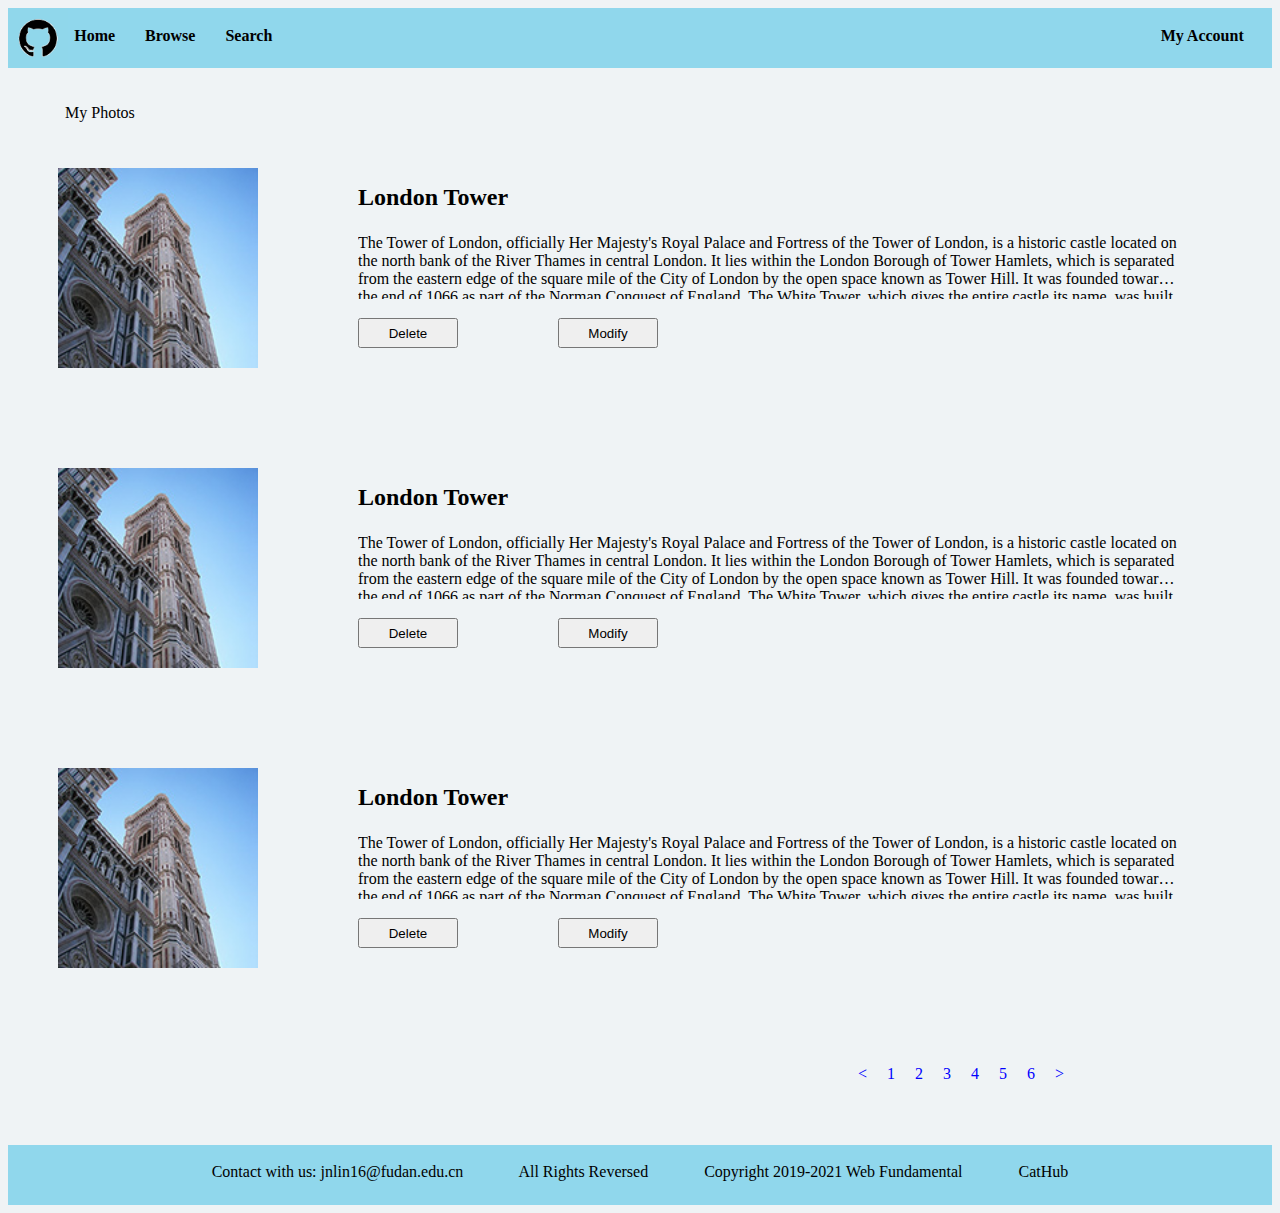
<file: src/MyPhotos.html>
<html>
    <head>
        <title>My Photos</title>
    </head>
    <link href="./css/MyPhotos.css" rel="stylesheet" type="text/css">

    <div style="position:relative" class="ttop">
        <body>
            <div class="top">
                <center> 
                    <ul>
                    <img src="../img/cat.jpg" width="60" height="60" style="position:absolute; left:0px; top:0px; ">
                    <li><a href="./Home.html"><b>Home</b></a></li>
                    <li><a href="./Browser.html"><b>Browse</b></a></li>
                    <li><a href="./Search.html"><b>Search</b></a></li>
                
                    <li style="position:absolute; right:0px">
                        <a href="#"><b>My Account</b></a>
                        <ul>
                            <li><a href="./Upload.html">Upload</a></li>
                            <li><a href="./MyPhotos.html">My Photos</a></li>
                            <li><a href="./Favor.html">My Favorite</a></li>
                            <li><a href="./Login.html">Log in</a></li>
                        </ul>
                    </li>        
                    </ul>
                    </center>      
            </div>
        </body>
    </div>

    <script>
        function display_alert(){
            alert("I am an alert box!!")
        }
    </script>

    <div class="content" style="position: relative;">
        <p style="position: absolute; left:57px; top: 20px;">My Photos</p>
        <a href="./Details.html"><img src="../img/1.jpg" width="200px" style="position: absolute; left:50px; top:100px"></a>
        <p style="position: absolute; left:350px; top: 100px;"><font size=5><b>London Tower</b></font></p>
        <p class="p2" style="position: absolute; left:350px; top: 150px;">The Tower of London, officially Her Majesty's Royal Palace and Fortress of the Tower of London, is a historic castle located on the north bank of the River Thames in central London. It lies within the London Borough of Tower Hamlets, which is separated from the eastern edge of the square mile of the City of London by the open space known as Tower Hill. It was founded towards the end of 1066 as part of the Norman Conquest of England. The White Tower, which gives the entire castle its name, was built by William the Conqueror in 1078 and was a resented symbol of oppression, inflicted upon London by the new ruling elite. The castle was used as a prison from 1100 (Ranulf Flambard) until 1952 (Kray twins),[3] although that was not its primary purpose. A grand palace early in its history, it served as a royal residence. As a whole, the Tower is a complex of several buildings set within two concentric rings of defensive walls and a moat. There were several phases of expansion, mainly under kings Richard I, Henry III, and Edward I in the 12th and 13th centuries. The general layout established by the late 13th century remains despite later activity on the site. </p>
        <button onclick="javascript:display_alert();" style="position: absolute; left:350px; top: 250px; width:100px; height:30px;">Delete</button>
        <a href="./Upload.html"><button onclick="javascript:display_alert();" style="position: absolute; left:550px; top: 250px; width:100px; height:30px;">Modify</button></a>

        <a href="./Details.html"><img src="../img/1.jpg" width="200px" style="position: absolute; left:50px; top:400px"></a>
        <p style="position: absolute; left:350px; top: 400px;"><font size=5><b>London Tower</b></font></p>
        <p class="p2" style="position: absolute; left:350px; top: 450px;">The Tower of London, officially Her Majesty's Royal Palace and Fortress of the Tower of London, is a historic castle located on the north bank of the River Thames in central London. It lies within the London Borough of Tower Hamlets, which is separated from the eastern edge of the square mile of the City of London by the open space known as Tower Hill. It was founded towards the end of 1066 as part of the Norman Conquest of England. The White Tower, which gives the entire castle its name, was built by William the Conqueror in 1078 and was a resented symbol of oppression, inflicted upon London by the new ruling elite. The castle was used as a prison from 1100 (Ranulf Flambard) until 1952 (Kray twins),[3] although that was not its primary purpose. A grand palace early in its history, it served as a royal residence. As a whole, the Tower is a complex of several buildings set within two concentric rings of defensive walls and a moat. There were several phases of expansion, mainly under kings Richard I, Henry III, and Edward I in the 12th and 13th centuries. The general layout established by the late 13th century remains despite later activity on the site. </p>
        <button onclick="javascript:display_alert();" style="position: absolute; left:350px; top: 550px; width:100px; height:30px;">Delete</button>
        <a href="./Upload.html"><button onclick="javascript:display_alert();" style="position: absolute; left:550px; top: 550px; width:100px; height:30px;">Modify</button></a>
    
        <a href="./Details.html"><img src="../img/1.jpg" width="200px" style="position: absolute; left:50px; top:700px"></a>
        <p style="position: absolute; left:350px; top: 700px;"><font size=5><b>London Tower</b></font></p>
        <p class="p2" style="position: absolute; left:350px; top: 750px;">The Tower of London, officially Her Majesty's Royal Palace and Fortress of the Tower of London, is a historic castle located on the north bank of the River Thames in central London. It lies within the London Borough of Tower Hamlets, which is separated from the eastern edge of the square mile of the City of London by the open space known as Tower Hill. It was founded towards the end of 1066 as part of the Norman Conquest of England. The White Tower, which gives the entire castle its name, was built by William the Conqueror in 1078 and was a resented symbol of oppression, inflicted upon London by the new ruling elite. The castle was used as a prison from 1100 (Ranulf Flambard) until 1952 (Kray twins),[3] although that was not its primary purpose. A grand palace early in its history, it served as a royal residence. As a whole, the Tower is a complex of several buildings set within two concentric rings of defensive walls and a moat. There were several phases of expansion, mainly under kings Richard I, Henry III, and Edward I in the 12th and 13th centuries. The general layout established by the late 13th century remains despite later activity on the site. </p>
        <button onclick="javascript:display_alert();" style="position: absolute; left:350px; top: 850px; width:100px; height:30px;">Delete</button>
        <a href="./Upload.html"><button onclick="javascript:display_alert();" style="position: absolute; left:550px; top: 850px; width:100px; height:30px;">Modify</button></a>
    
        <p style="position: absolute; left:850px; bottom:30px;"><font color="blue"><&nbsp;&nbsp;&nbsp;&nbsp; 1&nbsp;&nbsp;&nbsp;&nbsp; 2&nbsp;&nbsp;&nbsp;&nbsp; 3&nbsp;&nbsp;&nbsp;&nbsp; 4 &nbsp;&nbsp;&nbsp;&nbsp;5&nbsp;&nbsp;&nbsp;&nbsp; 6&nbsp;&nbsp;&nbsp;&nbsp; ></1></font></p>
    </div>

    <div class="top" style="position: relative; margin-bottom: 0%">
        <p align="center">
            <br>
            Contact with us: jnlin16@fudan.edu.cn
            &nbsp;&nbsp;&nbsp;&nbsp;&nbsp;&nbsp;&nbsp;&nbsp;&nbsp;&nbsp;&nbsp;&nbsp;
            All Rights Reversed
            &nbsp;&nbsp;&nbsp;&nbsp;&nbsp;&nbsp;&nbsp;&nbsp;&nbsp;&nbsp;&nbsp;&nbsp;
            Copyright 2019-2021 Web Fundamental
            &nbsp;&nbsp;&nbsp;&nbsp;&nbsp;&nbsp;&nbsp;&nbsp;&nbsp;&nbsp;&nbsp;&nbsp;
            CatHub
        </p>
    </div>
</html>
</file>
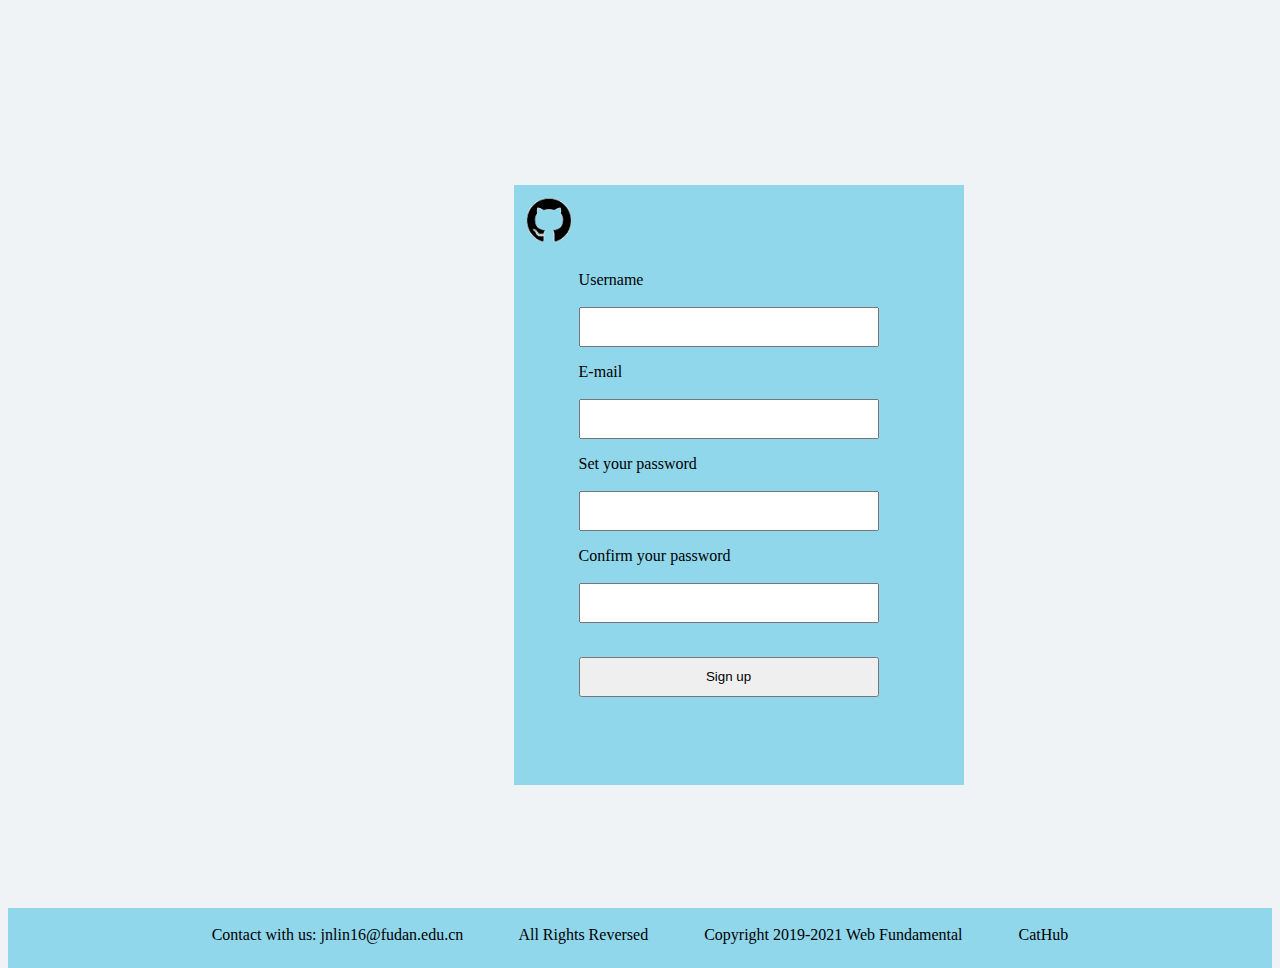
<file: src/Register.html>
<html>
        <link href="../src/css/Register.css" rel="stylesheet" type="text/css">
    <head>
        <title>
            Sign up
        </title>
    </head>

    <div class="blank" style="position: relative;">
    <div class="back" style="position: relative;">
        <img src="../img/cat.jpg" width=70px >
        <p>
                Username<br><br>
             <input type="text" name="userid" pattern="^([0-9a-zA-Z]|_)+$" required>
        </p>
        <p>
            E-mail<br><br>
            <input type="email" name="email", required>
            </p>
        <p>
            Set your password<br><br>
        <input type="password" name="password", pattern="^([0-9a-zA-Z])+$", minlength="8" required>
        </p>
        <p>
            Confirm your password<br><br>
            <input type="password" name="repassword", pattern="^([0-9a-zA-Z])+$", minlength="8" required>
        </p>
        <p><br>
            <a href="../src/Login.html"><button>Sign up</button></a>
        </p>

    </div class="content">
    </div>

    <div class="top" style="position: relative;">
        <p align="center">
            <br>
            Contact with us: jnlin16@fudan.edu.cn
            &nbsp;&nbsp;&nbsp;&nbsp;&nbsp;&nbsp;&nbsp;&nbsp;&nbsp;&nbsp;&nbsp;&nbsp;
            All Rights Reversed
            &nbsp;&nbsp;&nbsp;&nbsp;&nbsp;&nbsp;&nbsp;&nbsp;&nbsp;&nbsp;&nbsp;&nbsp;
            Copyright 2019-2021 Web Fundamental
            &nbsp;&nbsp;&nbsp;&nbsp;&nbsp;&nbsp;&nbsp;&nbsp;&nbsp;&nbsp;&nbsp;&nbsp;
            CatHub
        </p>
    </div>
</html>
</file>
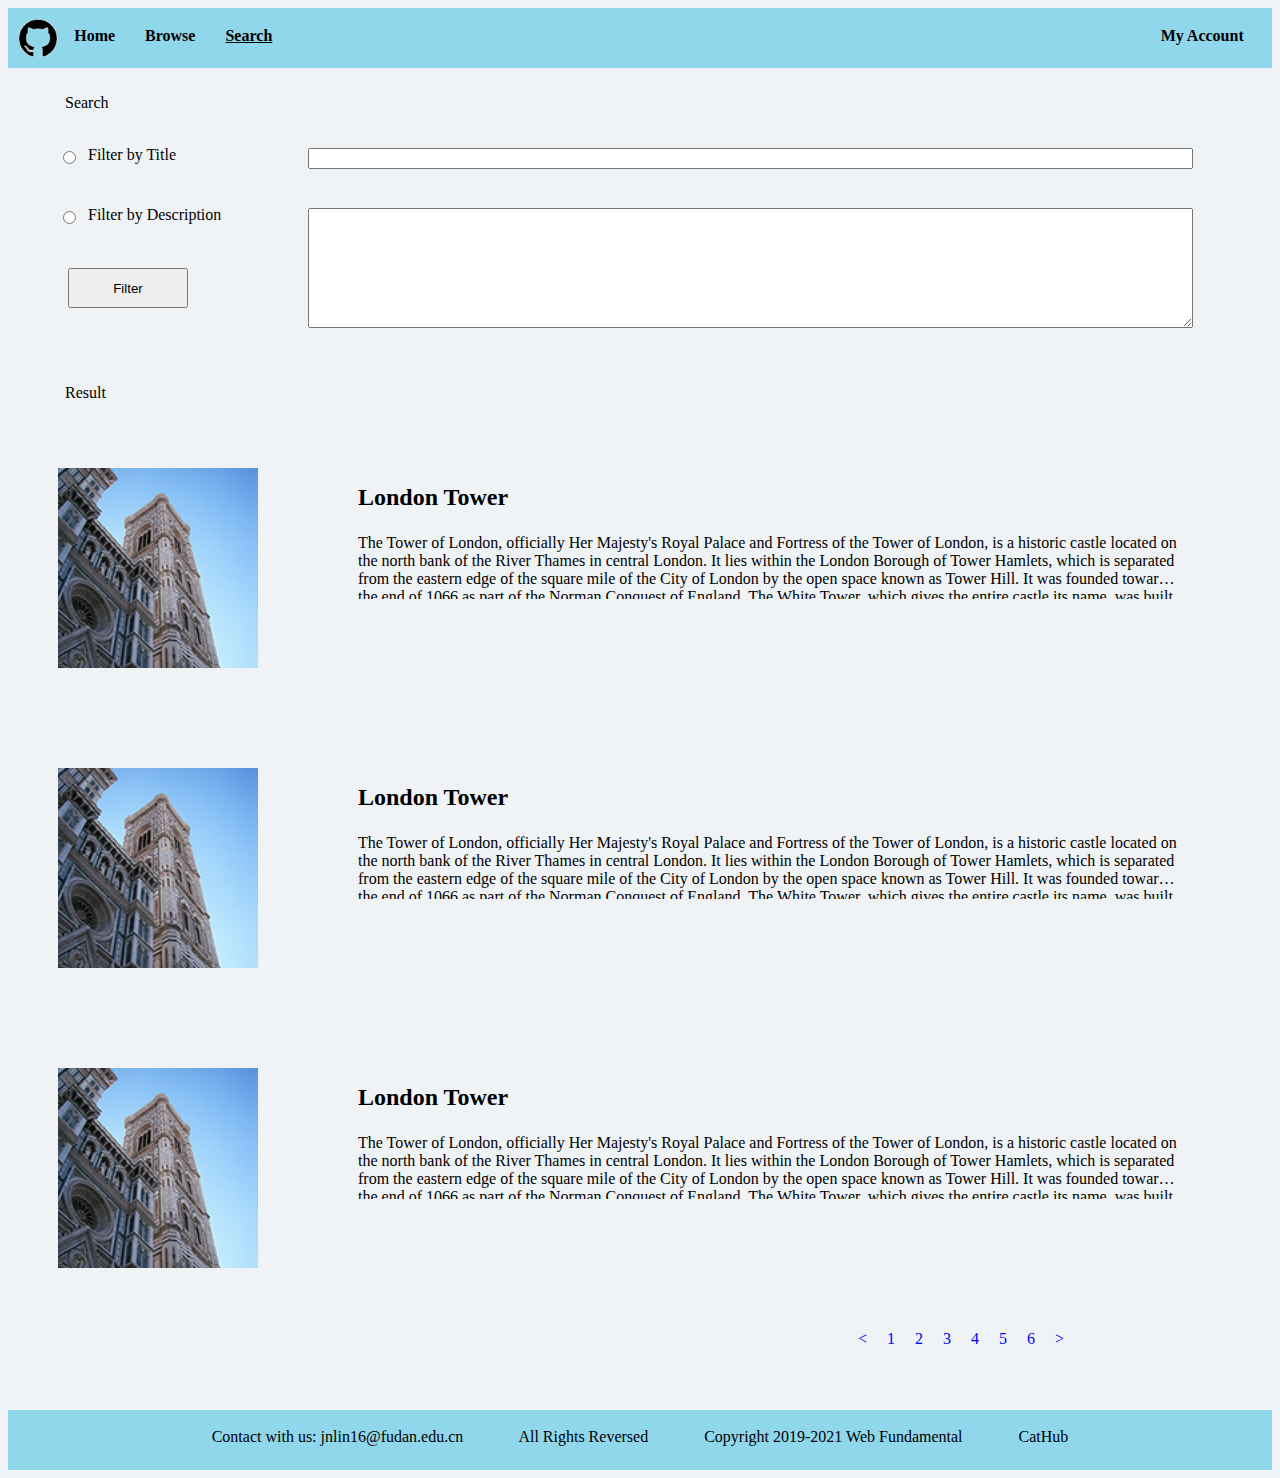
<file: src/Search.html>
<html>
    <head>
        <title>Search</title>
    </head>
    <link href="./css/Search.css" rel="stylesheet" type="text/css">

    <div style="position:relative" class="ttop">
        <body>
            <div class="top">
                <center> 
                    <ul>
                    <img src="../img/cat.jpg" width="60" height="60" style="position:absolute; left:0px; top:0px; ">
                    <li><a href="./Home.html"><b>Home</b></a></li>
                    <li><a href="./Browser.html"><b>Browse</b></a></li>
                    <li><a href="./Search.html"><b><u>Search</u></b></a></li>
                
                    <li style="position:absolute; right:0px">
                        <a href="#"><b>My Account</b></a>
                        <ul>
                            <li><a href="./Upload.html">Upload</a></li>
                            <li><a href="./MyPhotos.html">My Photos</a></li>
                            <li><a href="./Favor.html">My Favorite</a></li>
                            <li><a href="./Login.html">Log in</a></li>
                        </ul>
                    </li>        
                    </ul>
                    </center>      
            </div>
        </body>
    </div>

    <script>
        function display_alert(){
            alert("I am an alert box!!")
        }
    </script>

    <div class="content" style="position: relative;">
        <p style="position: absolute; left:57px; top: 10px;">Search</p>
        <input type="radio" value="Title" name="Search" style="position: absolute; left:50px; top: 80px;" required>
        <p style="position: absolute; left:80px; top: 62px;">Filter by Title</p>
        <input type="text" name="title" style="position: absolute; left:300px; top: 80px; width:70%">
        <input type="radio" value="Description" name="Search" style="position: absolute; left:50px; top: 140px;" required>
        <p style="position: absolute; left:80px; top: 122px;">Filter by Description</p>
        <textarea name="description" style="position: absolute; left:300px; top: 140px; width:70%; height: 120px;"></textarea>
        <button onclick="javascript:display_alert();" style="position: absolute; left:60px; top:200px; width:120px; height:40px">Filter</button>

        <p style="position: absolute; left:57px; top: 300px;">Result</p>

        <a href="./Details.html"><img src="../img/1.jpg" width="200px" style="position: absolute; left:50px; top:400px"></a>
        <p style="position: absolute; left:350px; top: 400px;"><font size=5><b>London Tower</b></font></p>
        <p class="p2" style="position: absolute; left:350px; top: 450px;">The Tower of London, officially Her Majesty's Royal Palace and Fortress of the Tower of London, is a historic castle located on the north bank of the River Thames in central London. It lies within the London Borough of Tower Hamlets, which is separated from the eastern edge of the square mile of the City of London by the open space known as Tower Hill. It was founded towards the end of 1066 as part of the Norman Conquest of England. The White Tower, which gives the entire castle its name, was built by William the Conqueror in 1078 and was a resented symbol of oppression, inflicted upon London by the new ruling elite. The castle was used as a prison from 1100 (Ranulf Flambard) until 1952 (Kray twins),[3] although that was not its primary purpose. A grand palace early in its history, it served as a royal residence. As a whole, the Tower is a complex of several buildings set within two concentric rings of defensive walls and a moat. There were several phases of expansion, mainly under kings Richard I, Henry III, and Edward I in the 12th and 13th centuries. The general layout established by the late 13th century remains despite later activity on the site. </p>
    
        <a href="./Details.html"><img src="../img/1.jpg" width="200px" style="position: absolute; left:50px; top:700px"></a>
        <p style="position: absolute; left:350px; top: 700px;"><font size=5><b>London Tower</b></font></p>
        <p class="p2" style="position: absolute; left:350px; top: 750px;">The Tower of London, officially Her Majesty's Royal Palace and Fortress of the Tower of London, is a historic castle located on the north bank of the River Thames in central London. It lies within the London Borough of Tower Hamlets, which is separated from the eastern edge of the square mile of the City of London by the open space known as Tower Hill. It was founded towards the end of 1066 as part of the Norman Conquest of England. The White Tower, which gives the entire castle its name, was built by William the Conqueror in 1078 and was a resented symbol of oppression, inflicted upon London by the new ruling elite. The castle was used as a prison from 1100 (Ranulf Flambard) until 1952 (Kray twins),[3] although that was not its primary purpose. A grand palace early in its history, it served as a royal residence. As a whole, the Tower is a complex of several buildings set within two concentric rings of defensive walls and a moat. There were several phases of expansion, mainly under kings Richard I, Henry III, and Edward I in the 12th and 13th centuries. The general layout established by the late 13th century remains despite later activity on the site. </p>
    
        <a href="./Details.html"><img src="../img/1.jpg" width="200px" style="position: absolute; left:50px; top:1000px"></a>
        <p style="position: absolute; left:350px; top: 1000px;"><font size=5><b>London Tower</b></font></p>
        <p class="p2" style="position: absolute; left:350px; top: 1050px;">The Tower of London, officially Her Majesty's Royal Palace and Fortress of the Tower of London, is a historic castle located on the north bank of the River Thames in central London. It lies within the London Borough of Tower Hamlets, which is separated from the eastern edge of the square mile of the City of London by the open space known as Tower Hill. It was founded towards the end of 1066 as part of the Norman Conquest of England. The White Tower, which gives the entire castle its name, was built by William the Conqueror in 1078 and was a resented symbol of oppression, inflicted upon London by the new ruling elite. The castle was used as a prison from 1100 (Ranulf Flambard) until 1952 (Kray twins),[3] although that was not its primary purpose. A grand palace early in its history, it served as a royal residence. As a whole, the Tower is a complex of several buildings set within two concentric rings of defensive walls and a moat. There were several phases of expansion, mainly under kings Richard I, Henry III, and Edward I in the 12th and 13th centuries. The general layout established by the late 13th century remains despite later activity on the site. </p>
    
        <p style="position: absolute; left:850px; bottom:30px;"><font color="blue"><&nbsp;&nbsp;&nbsp;&nbsp; 1&nbsp;&nbsp;&nbsp;&nbsp; 2&nbsp;&nbsp;&nbsp;&nbsp; 3&nbsp;&nbsp;&nbsp;&nbsp; 4 &nbsp;&nbsp;&nbsp;&nbsp;5&nbsp;&nbsp;&nbsp;&nbsp; 6&nbsp;&nbsp;&nbsp;&nbsp; ></1></font></p>
    </div>

    <div class="top" style="position: relative; margin-bottom: 0%">
        <p align="center">
            <br>
            Contact with us: jnlin16@fudan.edu.cn
            &nbsp;&nbsp;&nbsp;&nbsp;&nbsp;&nbsp;&nbsp;&nbsp;&nbsp;&nbsp;&nbsp;&nbsp;
            All Rights Reversed
            &nbsp;&nbsp;&nbsp;&nbsp;&nbsp;&nbsp;&nbsp;&nbsp;&nbsp;&nbsp;&nbsp;&nbsp;
            Copyright 2019-2021 Web Fundamental
            &nbsp;&nbsp;&nbsp;&nbsp;&nbsp;&nbsp;&nbsp;&nbsp;&nbsp;&nbsp;&nbsp;&nbsp;
            CatHub
        </p>
    </div>

</html>
</file>
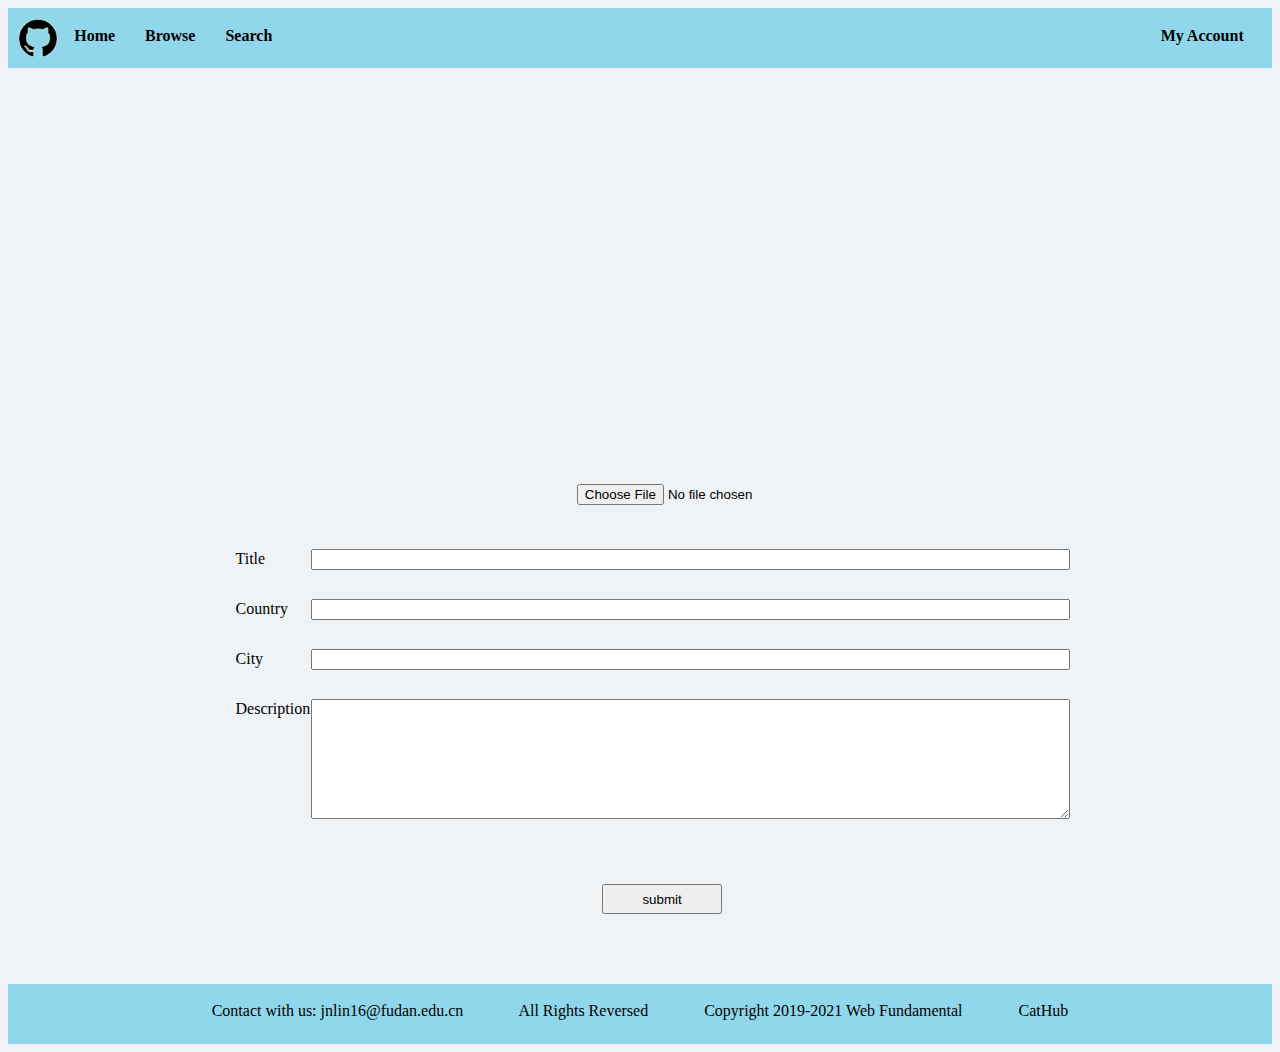
<file: src/Upload.html>
<html>
    <head>
        <title>Upload</title>
    </head>
    <link href="./css/Upload.css" rel="stylesheet" type="text/css">

    <div style="position:relative" class="ttop">
        <body>
            <div class="top">
                <center> 
                    <ul>
                    <img src="../img/cat.jpg" width="60" height="60" style="position:absolute; left:0px; top:0px; ">
                    <li><a href="./Home.html"><b>Home</b></a></li>
                    <li><a href="./Browser.html"><b>Browse</b></a></li>
                    <li><a href="./Search.html"><b>Search</b></a></li>
                
                    <li style="position:absolute; right:0px">
                        <a href="#"><b>My Account</b></a>
                        <ul>
                            <li><a href="./Upload.html">Upload</a></li>
                            <li><a href="./MyPhotos.html">My Photos</a></li>
                            <li><a href="./Favor.html">My Favorite</a></li>
                            <li><a href="./Login.html">Log in</a></li>
                        </ul>
                    </li>        
                    </ul>
                    </center>      
            </div>
        </body>
    </div>

    <div class="content" style="position: relative;">
        <img id="preview" style="position: absolute; left:40%; height:300px; top:50px">
        <form id="form" method="POST" enctype="multipart/form-data" action="upload" onsubmit="return check();">
            <input type="file" accept="image/*" name="file" id="file" style="position: absolute; left:45%; width:200px; top:400px"/>  
        </form>

        <p style="position: absolute; left:18%; top:450px">Title</p>
        <input type="text" name="title" style="position: absolute; left:24%; width:60%; top:465px">
        <p style="position: absolute; left:18%; top:500px">Country</p>
        <input type="text" name="Country" style="position: absolute; left:24%; width:60%; top:515px">
        <p style="position: absolute; left:18%; top:550px">City</p>
        <input type="text" name="City" style="position: absolute; left:24%; width:60%; top:565px">
        <p style="position: absolute; left:18%; top:600px">Description</p>
        <textarea name="description" style="position: absolute; left:24%; top: 615px; width:60%; height: 120px;"></textarea>
        <a href="./MyPhotos.html"><button onclick="javascript:display_alert();" style="position: absolute; left:47%; top:800px; width:120px; height:30px">submit</button></div></a>
    </div>
       
    <script>
        function display_alert(){
            alert("I am an alert box!!")
        }
    </script>
            
    <script>
        var fileDom = document.getElementById("file");
        var previewDom = document.getElementById("preview");
        fileDom.addEventListener("change", e=>{
            var file = fileDom.files[0];
            // check if input contains a valid image file
            if (!file || file.type.indexOf("image/") < 0) {
                fileDom.value = "";
                previewDom.src = "";
                return;
            }
                
            // use FileReader to load image and show preview of the image
            var fileReader = new FileReader();
            fileReader.onload = e=>{
                previewDom.src = e.target.result;
            };
            fileReader.readAsDataURL(file);
        });
            
        var formDom = document.getElementById("form");
        function check() {
            var file = fileDom.files[0];
            // check if input contains a valid image file
            if (!file || file.type.indexOf("image/") < 0) {
                return false;
            }
            return true;
        }
        </script>

    <div class="top" style="position: relative; margin-bottom: 0%">
        <p align="center">
            <br>
            Contact with us: jnlin16@fudan.edu.cn
            &nbsp;&nbsp;&nbsp;&nbsp;&nbsp;&nbsp;&nbsp;&nbsp;&nbsp;&nbsp;&nbsp;&nbsp;
            All Rights Reversed
            &nbsp;&nbsp;&nbsp;&nbsp;&nbsp;&nbsp;&nbsp;&nbsp;&nbsp;&nbsp;&nbsp;&nbsp;
            Copyright 2019-2021 Web Fundamental
            &nbsp;&nbsp;&nbsp;&nbsp;&nbsp;&nbsp;&nbsp;&nbsp;&nbsp;&nbsp;&nbsp;&nbsp;
            CatHub
        </p>
    </div>
</html>
</file>
<file: src/css/index.css>
.ttop{
    width:100%;
    height:60px;
    margin-top:0;
}

.top{
    /* 设置宽度高度背景颜色 */
    z-index:999;
    height: 60; /*高度改为自动高度*/
    width:100%;
    margin-left: 0;
    margin-top: 0;
    margin-right: 0;
    background:rgb(144, 215, 236);
    position: absolute/*fixed*/; /*固定在顶部*/
    top: 0;/*离顶部的距离为0*/
    /*margin-bottom: 0px;*/
    padding: 0px;
}
.top ul{
    /* 清除ul标签的默认样式 */
    width: auto;/*宽度也改为自动*/
    list-style-type: none;
    white-space:nowrap;
    overflow: hidden;
    margin-left: 5%;
    /* margin-top: 0;          */
    padding: 0;

}
.top li {
    float:left; /* 使li内容横向浮动，即横向排列  */
    margin-right:2%;  /* 两个li之间的距离*/
    position: relative;
    overflow: hidden;
}

.top li a{
   /* 设置链接内容显示的格式*/
    display: block; /* 把链接显示为块元素可使整个链接区域可点击 */
    color:black;
    text-align: center;
    padding: 3px;
    overflow: hidden;
    text-decoration: none; /* 去除下划线 */
    
}
.top li a:hover{
    /* 鼠标选中时背景变为黑色 */
    background-color: #111;
    color: white;
}
.top ul li ul{
    /* 设置二级菜单 */
    display:block;
    
    margin-left: -0.2px;
    background:rgb(189, 181, 181);
    position: relative;
    display: none; /* 默认隐藏二级菜单的内容 */

}
.top ul li ul li{
    /* 二级菜单li内容的显示 */
    
    float:none;
    text-align: center;
}
.top ul li:hover ul{
    /* 鼠标选中二级菜单内容时 */
    display: block;
}
.test li{
    text-align:right;
}
.right{
    position:absolute;
    right:0px;
}
body{
    background:#eff3f5;
}

.firstpart{
    margin-left: 4.1%;
    margin-top: 100px;
    width: 25%;
    height: 800px;
    margin-right: 4%;
    background: #c7cacc;
    clear:both;
    display: inline-block;
    overflow: hidden;
}

.firstpart ul{
    width: 100%;
    margin: 0%;
    padding: 0%;
}
</file>
<file: src/css/Browser.css>
.ttop{
    width:100%;
    height:60px;
    margin-top:0;
}

.top{
    /* 设置宽度高度背景颜色 */
    z-index:999;
    height: 60; /*高度改为自动高度*/
    width:100%;
    margin-left: 0;
    margin-top: 0;
    margin-right: 0;
    background:rgb(144, 215, 236);
    position: absolute/*fixed*/; /*固定在顶部*/
    top: 0;/*离顶部的距离为0*/
    /*margin-bottom: 0px;*/
    padding: 0px;
}
.top ul{
    /* 清除ul标签的默认样式 */
    width: auto;/*宽度也改为自动*/
    list-style-type: none;
    white-space:nowrap;
    overflow: hidden;
    margin-left: 5%;
    /* margin-top: 0;          */
    padding: 0;

}
.top li {
    float:left; /* 使li内容横向浮动，即横向排列  */
    margin-right:2%;  /* 两个li之间的距离*/
    position: relative;
    overflow: hidden;
}

.top li a{
   /* 设置链接内容显示的格式*/
    display: block; /* 把链接显示为块元素可使整个链接区域可点击 */
    color:black;
    text-align: center;
    padding: 3px;
    overflow: hidden;
    text-decoration: none; /* 去除下划线 */
    
}
.top li a:hover{
    /* 鼠标选中时背景变为黑色 */
    background-color: #111;
    color: white;
}
.top ul li ul{
    /* 设置二级菜单 */
    display:block;
    
    margin-left: -0.2px;
    background:rgb(189, 181, 181);
    position: relative;
    display: none; /* 默认隐藏二级菜单的内容 */

}
.top ul li ul li{
    /* 二级菜单li内容的显示 */
    
    float:none;
    text-align: center;
}
.top ul li:hover ul{
    /* 鼠标选中二级菜单内容时 */
    display: block;
}
.test li{
    text-align:right;
}
.right{
    position:absolute;
    right:0px;
}
body{
    background:#eff3f5;
}

.firstpart{
    margin-left: 4.1%;
    margin-top: 100px;
    width: 25%;
    height: 800px;
    margin-right: 4%;
    background: #c7cacc;
    clear:both;
    display: inline-block;
    overflow: hidden;
}

.firstpart ul{
    width: 100%;
    margin: 0%;
    padding: 0%;
}

.content{
    width: 100%;
    height: 100%;
}

.contentleft{
    width: 22%;
    height: 100%;
    clear:both;
    display: inline-block;
    overflow: hidden;
}

.contentright{
    width: 74%;
    height: 100%;
    clear:both;
    display: inline-block;
    overflow: hidden;
}

.filter{
    z-index: 998;
    width: 200px;
    height: 30px;
}
</file>
<file: src/css/Details.css>
.top{
    /* 设置宽度高度背景颜色 */
    z-index:999;
    height: 60; /*高度改为自动高度*/
    width:100%;
    margin-left: 0;
    margin-top: 0;
    margin-right: 0;
    background:rgb(144, 215, 236);
    position: absolute/*fixed*/; /*固定在顶部*/
    top: 0;/*离顶部的距离为0*/
    /*margin-bottom: 0px;*/
    padding: 0px;
}
.top ul{
    /* 清除ul标签的默认样式 */
    width: auto;/*宽度也改为自动*/
    list-style-type: none;
    white-space:nowrap;
    overflow: hidden;
    margin-left: 5%;
    /* margin-top: 0;          */
    padding: 0;

}
.top li {
    float:left; /* 使li内容横向浮动，即横向排列  */
    margin-right:2%;  /* 两个li之间的距离*/
    position: relative;
    overflow: hidden;
}

.top li a{
   /* 设置链接内容显示的格式*/
    display: block; /* 把链接显示为块元素可使整个链接区域可点击 */
    color:black;
    text-align: center;
    padding: 3px;
    overflow: hidden;
    text-decoration: none; /* 去除下划线 */
    
}
.top li a:hover{
    /* 鼠标选中时背景变为黑色 */
    background-color: #111;
    color: white;
}
.top ul li ul{
    /* 设置二级菜单 */
    display:block;
    
    margin-left: -0.2px;
    background:rgb(189, 181, 181);
    position: relative;
    display: none; /* 默认隐藏二级菜单的内容 */

}
.top ul li ul li{
    /* 二级菜单li内容的显示 */
    
    float:none;
    text-align: center;
}
.top ul li:hover ul{
    /* 鼠标选中二级菜单内容时 */
    display: block;
}
.test li{
    text-align:right;
}
.right{
    position:absolute;
    right:0px;
}
body{
    background:#eff3f5;
}

.firstpart{
    margin-left: 4.1%;
    margin-top: 100px;
    width: 25%;
    height: 800px;
    margin-right: 4%;
    background: #c7cacc;
    clear:both;
    display: inline-block;
    overflow: hidden;
}

.firstpart ul{
    width: 100%;
    margin: 0%;
    padding: 0%;
}

.content{
    width: 100%;
    height: 100%;
}

.content1{
    width: 90%;
    height: 5%;
    left:5%;
    top:5%;
    background: rgb(238, 238, 231);
}

.content2{
    width: 90%;
    height: 85%;
    left: 5%;
    top: 5%;
    background: rgb(221, 235, 243);
}

.ttop{
    width:100%;
    height:60px;
    margin-top:0;
}
</file>
<file: src/css/Favor.css>
.ttop{
    width:100%;
    height:60px;
    margin-top:0;
}

.top{
    /* 设置宽度高度背景颜色 */
    z-index:999;
    height: 60; /*高度改为自动高度*/
    width:100%;
    margin-left: 0;
    margin-top: 0;
    margin-right: 0;
    background:rgb(144, 215, 236);
    position: absolute/*fixed*/; /*固定在顶部*/
    top: 0;/*离顶部的距离为0*/
    /*margin-bottom: 0px;*/
    padding: 0px;
}
.top ul{
    /* 清除ul标签的默认样式 */
    width: auto;/*宽度也改为自动*/
    list-style-type: none;
    white-space:nowrap;
    overflow: hidden;
    margin-left: 5%;
    /* margin-top: 0;          */
    padding: 0;

}
.top li {
    float:left; /* 使li内容横向浮动，即横向排列  */
    margin-right:2%;  /* 两个li之间的距离*/
    position: relative;
    overflow: hidden;
}

.top li a{
   /* 设置链接内容显示的格式*/
    display: block; /* 把链接显示为块元素可使整个链接区域可点击 */
    color:black;
    text-align: center;
    padding: 3px;
    overflow: hidden;
    text-decoration: none; /* 去除下划线 */
    
}
.top li a:hover{
    /* 鼠标选中时背景变为黑色 */
    background-color: #111;
    color: white;
}
.top ul li ul{
    /* 设置二级菜单 */
    display:block;
    
    margin-left: -0.2px;
    background:rgb(189, 181, 181);
    position: relative;
    display: none; /* 默认隐藏二级菜单的内容 */

}
.top ul li ul li{
    /* 二级菜单li内容的显示 */
    
    float:none;
    text-align: center;
}
.top ul li:hover ul{
    /* 鼠标选中二级菜单内容时 */
    display: block;
}
.test li{
    text-align:right;
}
.right{
    position:absolute;
    right:0px;
}
body{
    background:#eff3f5;
}

.firstpart{
    margin-left: 4.1%;
    margin-top: 100px;
    width: 25%;
    height: 800px;
    margin-right: 4%;
    background: #c7cacc;
    clear:both;
    display: inline-block;
    overflow: hidden;
}

.firstpart ul{
    width: 100%;
    margin: 0%;
    padding: 0%;
}

.content{
    width: 100%;
    height: 120%;
}

.p2{
    width: 65%;
    height: 65px;
    overflow:hidden;
    text-overflow:ellipsis;
    display: -webkit-box;
    -webkit-box-orient: vertical;
    -webkit-line-clamp: 3;
    overflow: hidden;
    /*-webkit-line-clamp用来限制在一个块元素显示的文本的行数。 为了实现该效果，它需要组合其他的WebKit属性。常见结合属性：
    display: -webkit-box; 必须结合的属性 ，将对象作为弹性伸缩盒子模型显示 。
    -webkit-box-orient 必须结合的属性 ，设置或检索伸缩盒对象的子元素的排列方式 。*/
}
</file>
<file: src/css/Login.css>
.top{
    /* 设置宽度高度背景颜色 */
    z-index:999;
    height: 60; /*高度改为自动高度*/
    width:100%;
    margin-left: 0;
    margin-top: 0;
    margin-bottom: 0;
    margin-right: 0;
    background:rgb(144, 215, 236);
    position: absolute/*fixed*/; /*固定在顶部*/
    top: 0;/*离顶部的距离为0*/
    bottom:0;
    /*margin-bottom: 0px;*/
    padding: 0px;
}
.top ul{
    /* 清除ul标签的默认样式 */
    width: auto;/*宽度也改为自动*/
    list-style-type: none;
    white-space:nowrap;
    overflow: hidden;
    margin-left: 5%;
    /* margin-top: 0;          */
    padding: 0;

}
.top li {
    float:left; /* 使li内容横向浮动，即横向排列  */
    margin-right:2%;  /* 两个li之间的距离*/
    position: relative;
    overflow: hidden;
}

.top li a{
   /* 设置链接内容显示的格式*/
    display: block; /* 把链接显示为块元素可使整个链接区域可点击 */
    color:black;
    text-align: center;
    padding: 3px;
    overflow: hidden;
    text-decoration: none; /* 去除下划线 */
    
}
.top li a:hover{
    /* 鼠标选中时背景变为黑色 */
    background-color: #111;
    color: white;
}
.top ul li ul{
    /* 设置二级菜单 */
    display:block;
    
    margin-left: -0.2px;
    background:rgb(189, 181, 181);
    position: relative;
    display: none; /* 默认隐藏二级菜单的内容 */

}
.top ul li ul li{
    /* 二级菜单li内容的显示 */
    
    float:none;
    text-align: center;
}
.top ul li:hover ul{
    /* 鼠标选中二级菜单内容时 */
    display: block;
}
.test li{
    text-align:right;
}
.right{
    position:absolute;
    right:0px;
}
body{
    background:#eff3f5;
}

.firstpart{
    margin-left: 4.1%;
    margin-top: 100px;
    width: 25%;
    height: 800px;
    margin-right: 4%;
    background: #c7cacc;
    clear:both;
    display: inline-block;
    overflow: hidden;
}

.firstpart ul{
    width: 100%;
    margin: 0%;
    padding: 0%;
}

.back{
    width:450px;
    height: 500px;
    background: rgb(144, 215, 236);
    left:40%;
    top:20%;
}

.back p{
    margin-left:65px;
    width: 300px;
}

.back p input{
    width:300px;
    height: 40px;
}

.back button{
    width:300px;
    height: 40px;
}

.blank{
    width:100%;
    height:100%;
}

html{
    height: 100%;
}
</file>
<file: src/css/MyPhotos.css>
.ttop{
    width:100%;
    height:60px;
    margin-top:0;
}

.top{
    /* 设置宽度高度背景颜色 */
    z-index:999;
    height: 60; /*高度改为自动高度*/
    width:100%;
    margin-left: 0;
    margin-top: 0;
    margin-right: 0;
    background:rgb(144, 215, 236);
    position: absolute/*fixed*/; /*固定在顶部*/
    top: 0;/*离顶部的距离为0*/
    /*margin-bottom: 0px;*/
    padding: 0px;
}
.top ul{
    /* 清除ul标签的默认样式 */
    width: auto;/*宽度也改为自动*/
    list-style-type: none;
    white-space:nowrap;
    overflow: hidden;
    margin-left: 5%;
    /* margin-top: 0;          */
    padding: 0;

}
.top li {
    float:left; /* 使li内容横向浮动，即横向排列  */
    margin-right:2%;  /* 两个li之间的距离*/
    position: relative;
    overflow: hidden;
}

.top li a{
   /* 设置链接内容显示的格式*/
    display: block; /* 把链接显示为块元素可使整个链接区域可点击 */
    color:black;
    text-align: center;
    padding: 3px;
    overflow: hidden;
    text-decoration: none; /* 去除下划线 */
    
}
.top li a:hover{
    /* 鼠标选中时背景变为黑色 */
    background-color: #111;
    color: white;
}
.top ul li ul{
    /* 设置二级菜单 */
    display:block;
    
    margin-left: -0.2px;
    background:rgb(189, 181, 181);
    position: relative;
    display: none; /* 默认隐藏二级菜单的内容 */

}
.top ul li ul li{
    /* 二级菜单li内容的显示 */
    
    float:none;
    text-align: center;
}
.top ul li:hover ul{
    /* 鼠标选中二级菜单内容时 */
    display: block;
}
.test li{
    text-align:right;
}
.right{
    position:absolute;
    right:0px;
}
body{
    background:#eff3f5;
}

.firstpart{
    margin-left: 4.1%;
    margin-top: 100px;
    width: 25%;
    height: 800px;
    margin-right: 4%;
    background: #c7cacc;
    clear:both;
    display: inline-block;
    overflow: hidden;
}

.firstpart ul{
    width: 100%;
    margin: 0%;
    padding: 0%;
}

.content{
    width: 100%;
    height: 120%;
}

.p2{
    width: 65%;
    height: 65px;
    overflow:hidden;
    text-overflow:ellipsis;
    display: -webkit-box;
    -webkit-box-orient: vertical;
    -webkit-line-clamp: 3;
    overflow: hidden;
    /*-webkit-line-clamp用来限制在一个块元素显示的文本的行数。 为了实现该效果，它需要组合其他的WebKit属性。常见结合属性：
    display: -webkit-box; 必须结合的属性 ，将对象作为弹性伸缩盒子模型显示 。
    -webkit-box-orient 必须结合的属性 ，设置或检索伸缩盒对象的子元素的排列方式 。*/
}
</file>
<file: src/css/Register.css>
.top{
    /* 设置宽度高度背景颜色 */
    z-index:999;
    height: 60; /*高度改为自动高度*/
    width:100%;
    margin-left: 0;
    margin-top: 0;
    margin-bottom: 0;
    margin-right: 0;
    background:rgb(144, 215, 236);
    position: absolute/*fixed*/; /*固定在顶部*/
    top: 0;/*离顶部的距离为0*/
    bottom:0;
    /*margin-bottom: 0px;*/
    padding: 0px;
}
.top ul{
    /* 清除ul标签的默认样式 */
    width: auto;/*宽度也改为自动*/
    list-style-type: none;
    white-space:nowrap;
    overflow: hidden;
    margin-left: 5%;
    /* margin-top: 0;          */
    padding: 0;

}
.top li {
    float:left; /* 使li内容横向浮动，即横向排列  */
    margin-right:2%;  /* 两个li之间的距离*/
    position: relative;
    overflow: hidden;
}

.top li a{
   /* 设置链接内容显示的格式*/
    display: block; /* 把链接显示为块元素可使整个链接区域可点击 */
    color:black;
    text-align: center;
    padding: 3px;
    overflow: hidden;
    text-decoration: none; /* 去除下划线 */
    
}
.top li a:hover{
    /* 鼠标选中时背景变为黑色 */
    background-color: #111;
    color: white;
}
.top ul li ul{
    /* 设置二级菜单 */
    display:block;
    
    margin-left: -0.2px;
    background:rgb(189, 181, 181);
    position: relative;
    display: none; /* 默认隐藏二级菜单的内容 */

}
.top ul li ul li{
    /* 二级菜单li内容的显示 */
    
    float:none;
    text-align: center;
}
.top ul li:hover ul{
    /* 鼠标选中二级菜单内容时 */
    display: block;
}
.test li{
    text-align:right;
}
.right{
    position:absolute;
    right:0px;
}
body{
    background:#eff3f5;
}

.firstpart{
    margin-left: 4.1%;
    margin-top: 100px;
    width: 25%;
    height: 800px;
    margin-right: 4%;
    background: #c7cacc;
    clear:both;
    display: inline-block;
    overflow: hidden;
}

.firstpart ul{
    width: 100%;
    margin: 0%;
    padding: 0%;
}

.back{
    width:450px;
    height: 600px;
    background: rgb(144, 215, 236);
    left:40%;
    top:20%;
}

.back p{
    margin-left:65px;
    width: 300px;
}

.back p input{
    width:300px;
    height: 40px;
}

.back button{
    width:300px;
    height: 40px;
}

.blank{
    width:100%;
    height:100%;
}

html{
    height: 100%;
}
</file>
<file: src/css/Search.css>
.ttop{
    width:100%;
    height:60px;
    margin-top:0;
}

.top{
    /* 设置宽度高度背景颜色 */
    z-index:999;
    height: 60; /*高度改为自动高度*/
    width:100%;
    margin-left: 0;
    margin-top: 0;
    margin-right: 0;
    background:rgb(144, 215, 236);
    position: absolute/*fixed*/; /*固定在顶部*/
    top: 0;/*离顶部的距离为0*/
    /*margin-bottom: 0px;*/
    padding: 0px;
}
.top ul{
    /* 清除ul标签的默认样式 */
    width: auto;/*宽度也改为自动*/
    list-style-type: none;
    white-space:nowrap;
    overflow: hidden;
    margin-left: 5%;
    /* margin-top: 0;          */
    padding: 0;

}
.top li {
    float:left; /* 使li内容横向浮动，即横向排列  */
    margin-right:2%;  /* 两个li之间的距离*/
    position: relative;
    overflow: hidden;
}

.top li a{
   /* 设置链接内容显示的格式*/
    display: block; /* 把链接显示为块元素可使整个链接区域可点击 */
    color:black;
    text-align: center;
    padding: 3px;
    overflow: hidden;
    text-decoration: none; /* 去除下划线 */
    
}
.top li a:hover{
    /* 鼠标选中时背景变为黑色 */
    background-color: #111;
    color: white;
}
.top ul li ul{
    /* 设置二级菜单 */
    display:block;
    
    margin-left: -0.2px;
    background:rgb(189, 181, 181);
    position: relative;
    display: none; /* 默认隐藏二级菜单的内容 */

}
.top ul li ul li{
    /* 二级菜单li内容的显示 */
    
    float:none;
    text-align: center;
}
.top ul li:hover ul{
    /* 鼠标选中二级菜单内容时 */
    display: block;
}
.test li{
    text-align:right;
}
.right{
    position:absolute;
    right:0px;
}
body{
    background:#eff3f5;
}

.firstpart{
    margin-left: 4.1%;
    margin-top: 100px;
    width: 25%;
    height: 800px;
    margin-right: 4%;
    background: #c7cacc;
    clear:both;
    display: inline-block;
    overflow: hidden;
}

.firstpart ul{
    width: 100%;
    margin: 0%;
    padding: 0%;
}

.content{
    width: 100%;
    height: 150%;
}

.p2{
    width: 65%;
    height: 65px;
    overflow:hidden;
    text-overflow:ellipsis;
    display: -webkit-box;
    -webkit-box-orient: vertical;
    -webkit-line-clamp: 3;
    overflow: hidden;
    /*-webkit-line-clamp用来限制在一个块元素显示的文本的行数。 为了实现该效果，它需要组合其他的WebKit属性。常见结合属性：
    display: -webkit-box; 必须结合的属性 ，将对象作为弹性伸缩盒子模型显示 。
    -webkit-box-orient 必须结合的属性 ，设置或检索伸缩盒对象的子元素的排列方式 。*/
}
</file>
<file: src/css/Upload.css>
.ttop{
    width:100%;
    height:60px;
    margin-top:0;
}

.top{
    /* 设置宽度高度背景颜色 */
    z-index:999;
    height: 60; /*高度改为自动高度*/
    width:100%;
    margin-left: 0;
    margin-top: 0;
    margin-right: 0;
    background:rgb(144, 215, 236);
    position: absolute/*fixed*/; /*固定在顶部*/
    top: 0;/*离顶部的距离为0*/
    /*margin-bottom: 0px;*/
    padding: 0px;
}
.top ul{
    /* 清除ul标签的默认样式 */
    width: auto;/*宽度也改为自动*/
    list-style-type: none;
    white-space:nowrap;
    overflow: hidden;
    margin-left: 5%;
    /* margin-top: 0;          */
    padding: 0;

}
.top li {
    float:left; /* 使li内容横向浮动，即横向排列  */
    margin-right:2%;  /* 两个li之间的距离*/
    position: relative;
    overflow: hidden;
}

.top li a{
   /* 设置链接内容显示的格式*/
    display: block; /* 把链接显示为块元素可使整个链接区域可点击 */
    color:black;
    text-align: center;
    padding: 3px;
    overflow: hidden;
    text-decoration: none; /* 去除下划线 */
    
}
.top li a:hover{
    /* 鼠标选中时背景变为黑色 */
    background-color: #111;
    color: white;
}
.top ul li ul{
    /* 设置二级菜单 */
    display:block;
    
    margin-left: -0.2px;
    background:rgb(189, 181, 181);
    position: relative;
    display: none; /* 默认隐藏二级菜单的内容 */

}
.top ul li ul li{
    /* 二级菜单li内容的显示 */
    
    float:none;
    text-align: center;
}
.top ul li:hover ul{
    /* 鼠标选中二级菜单内容时 */
    display: block;
}
.test li{
    text-align:right;
}
.right{
    position:absolute;
    right:0px;
}
body{
    background:#eff3f5;
}

.firstpart{
    margin-left: 4.1%;
    margin-top: 100px;
    width: 25%;
    height: 800px;
    margin-right: 4%;
    background: #c7cacc;
    clear:both;
    display: inline-block;
    overflow: hidden;
}

.firstpart ul{
    width: 100%;
    margin: 0%;
    padding: 0%;
}

.content{
    width: 100%;
    height: 100%;
}

.p2{
    width: 65%;
    height: 65px;
    overflow:hidden;
    text-overflow:ellipsis;
    display: -webkit-box;
    -webkit-box-orient: vertical;
    -webkit-line-clamp: 3;
    overflow: hidden;
    /*-webkit-line-clamp用来限制在一个块元素显示的文本的行数。 为了实现该效果，它需要组合其他的WebKit属性。常见结合属性：
    display: -webkit-box; 必须结合的属性 ，将对象作为弹性伸缩盒子模型显示 。
    -webkit-box-orient 必须结合的属性 ，设置或检索伸缩盒对象的子元素的排列方式 。*/
}
</file>
